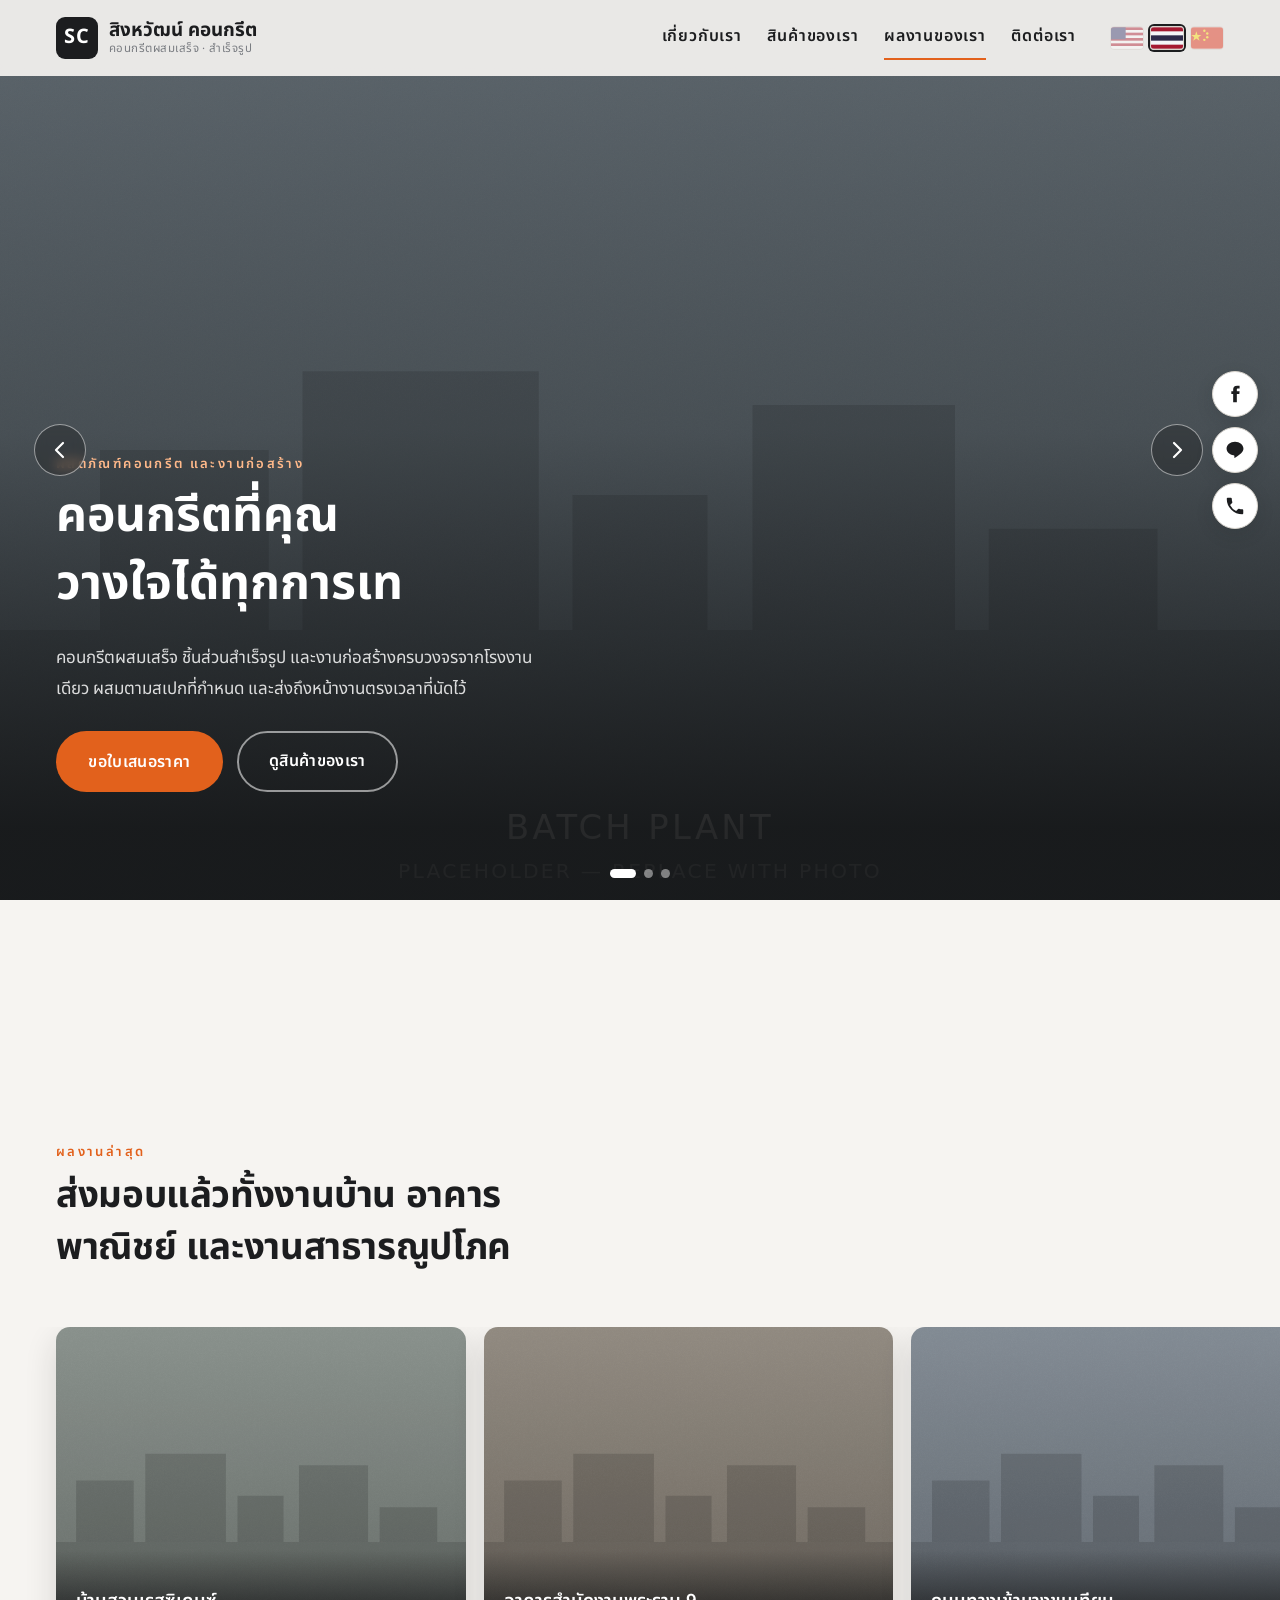
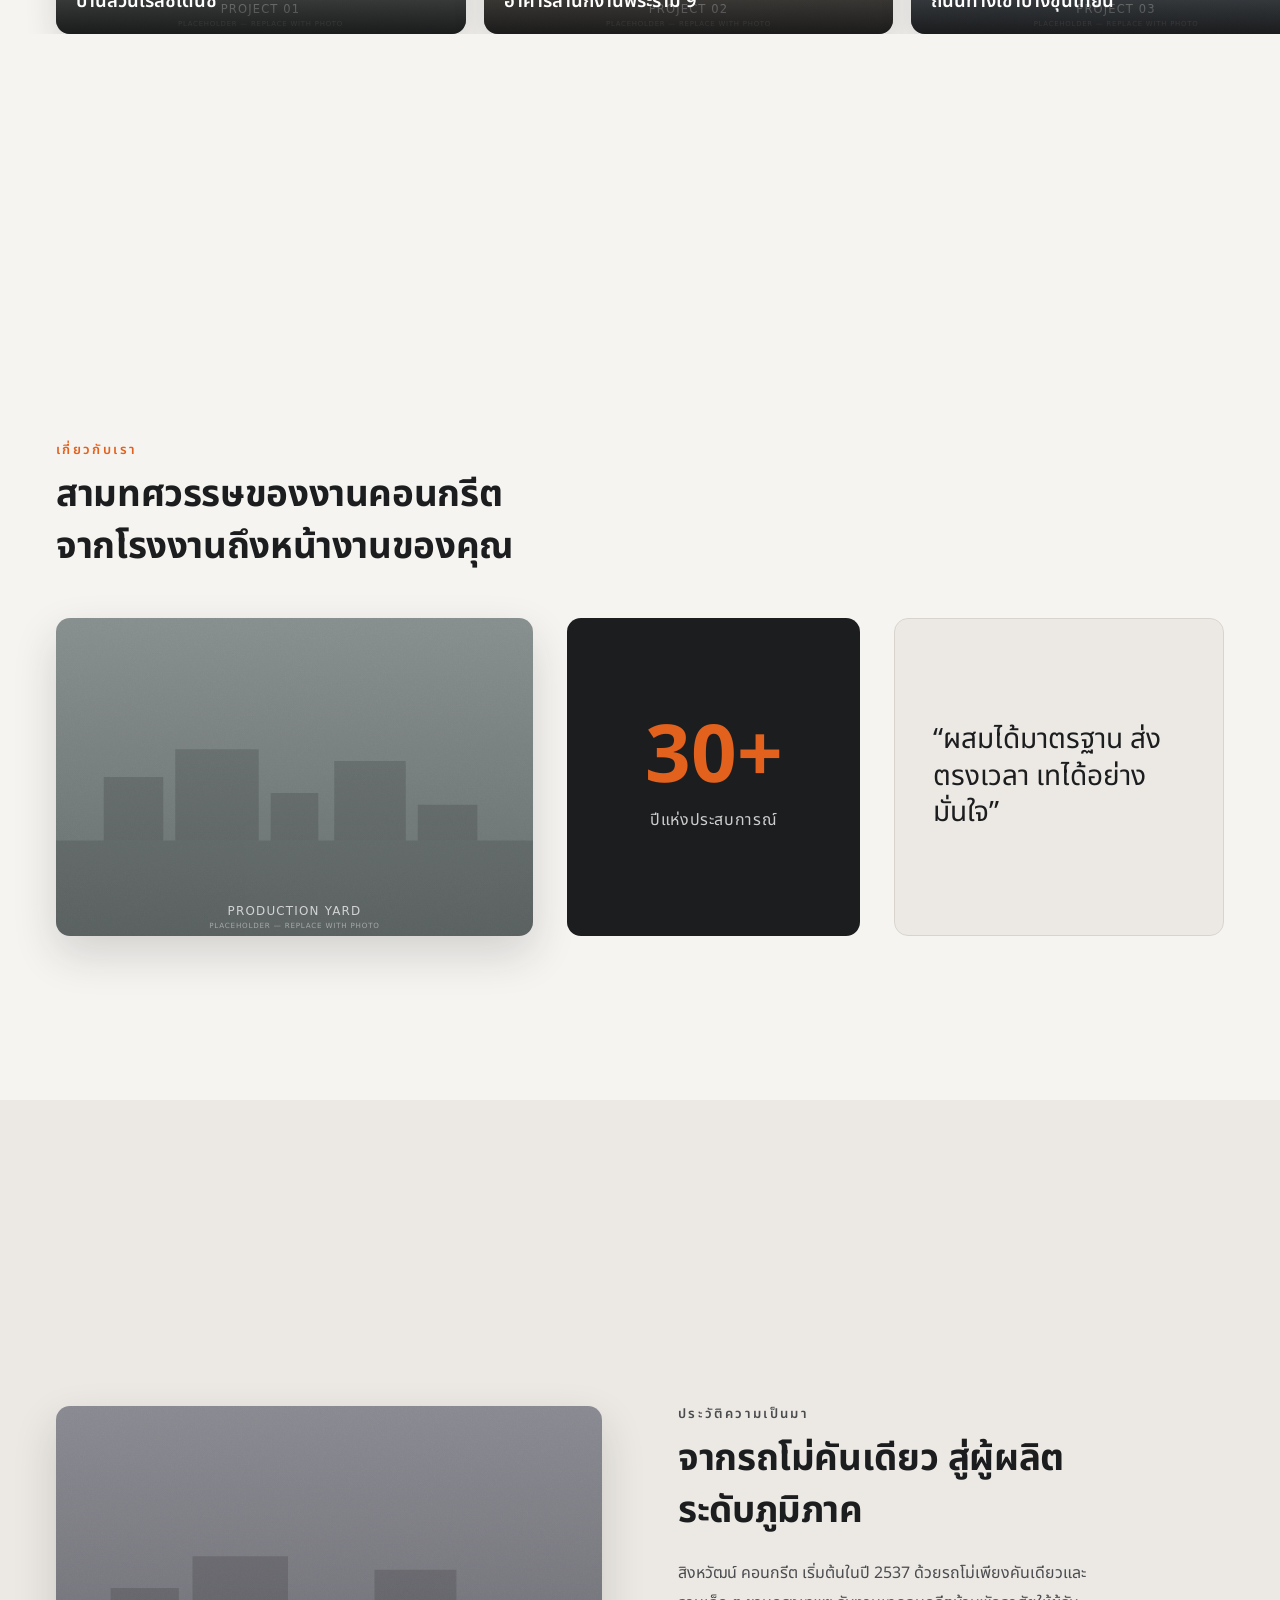
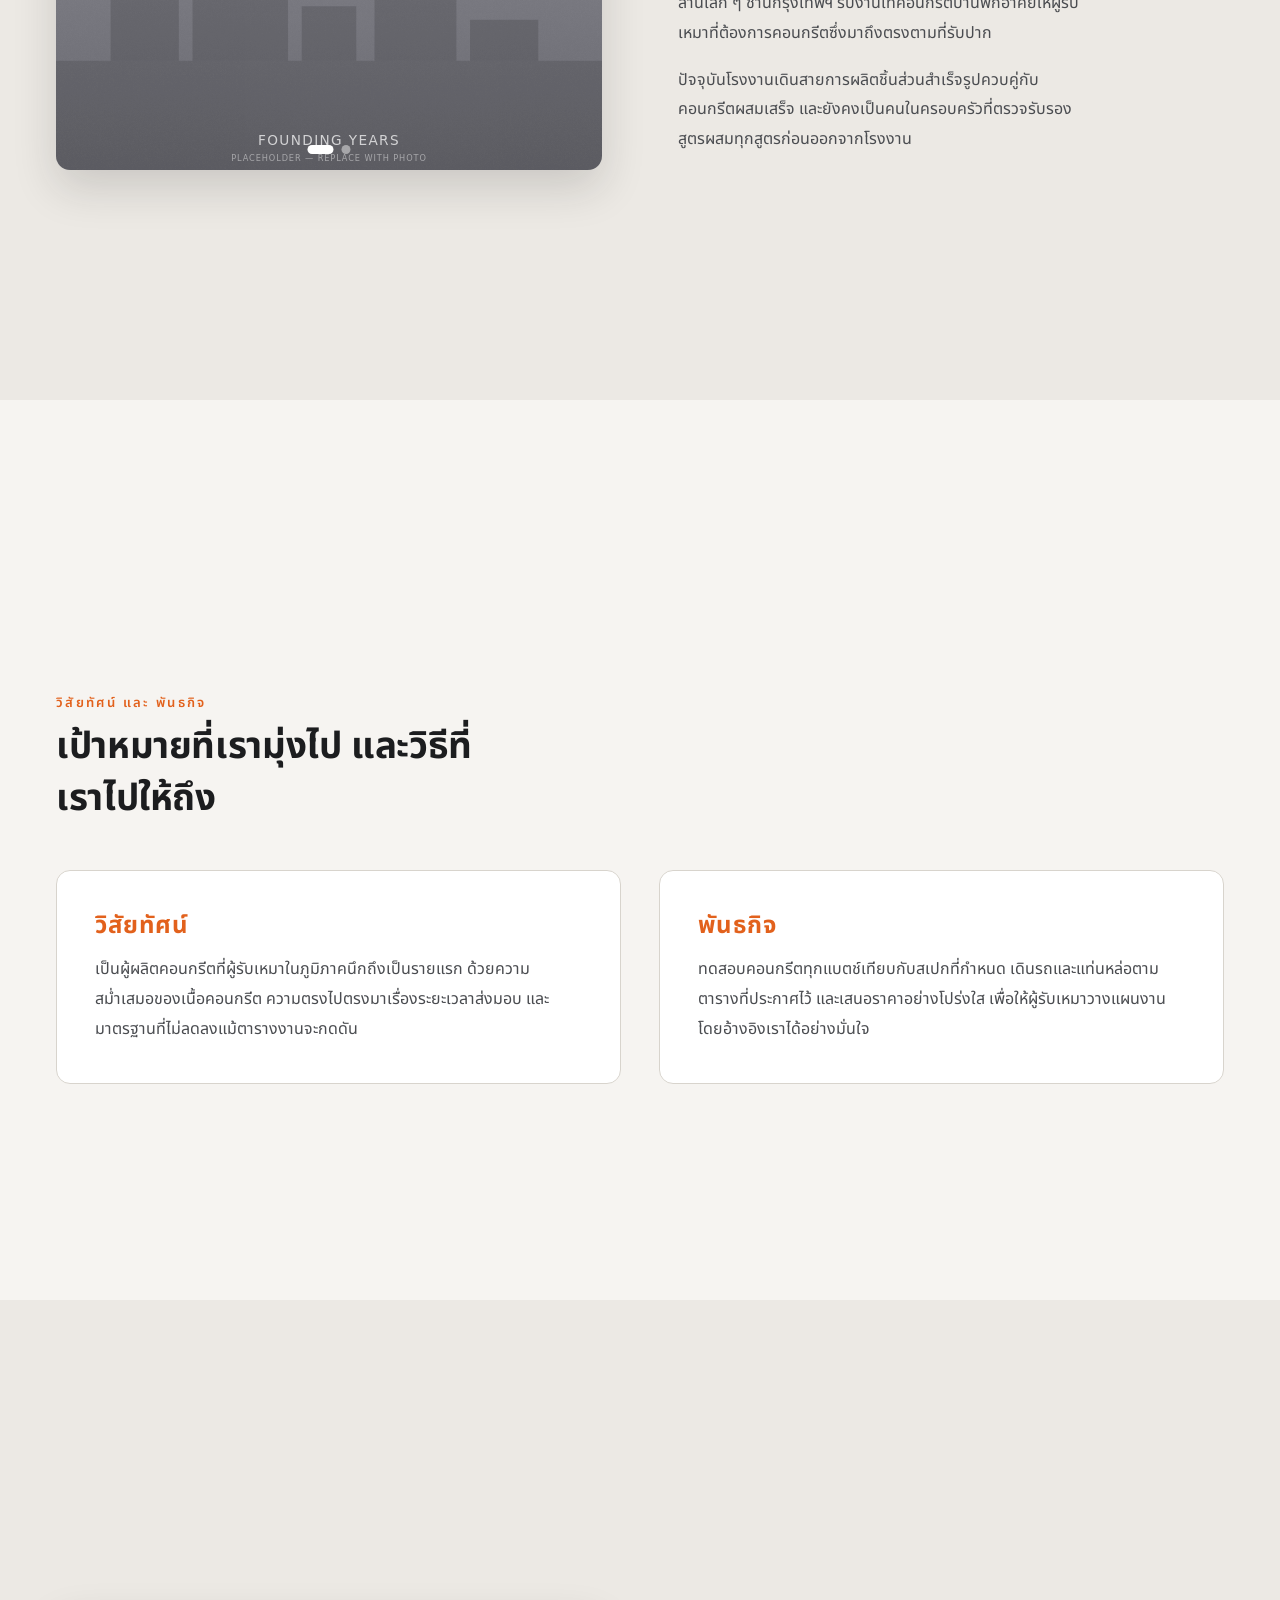
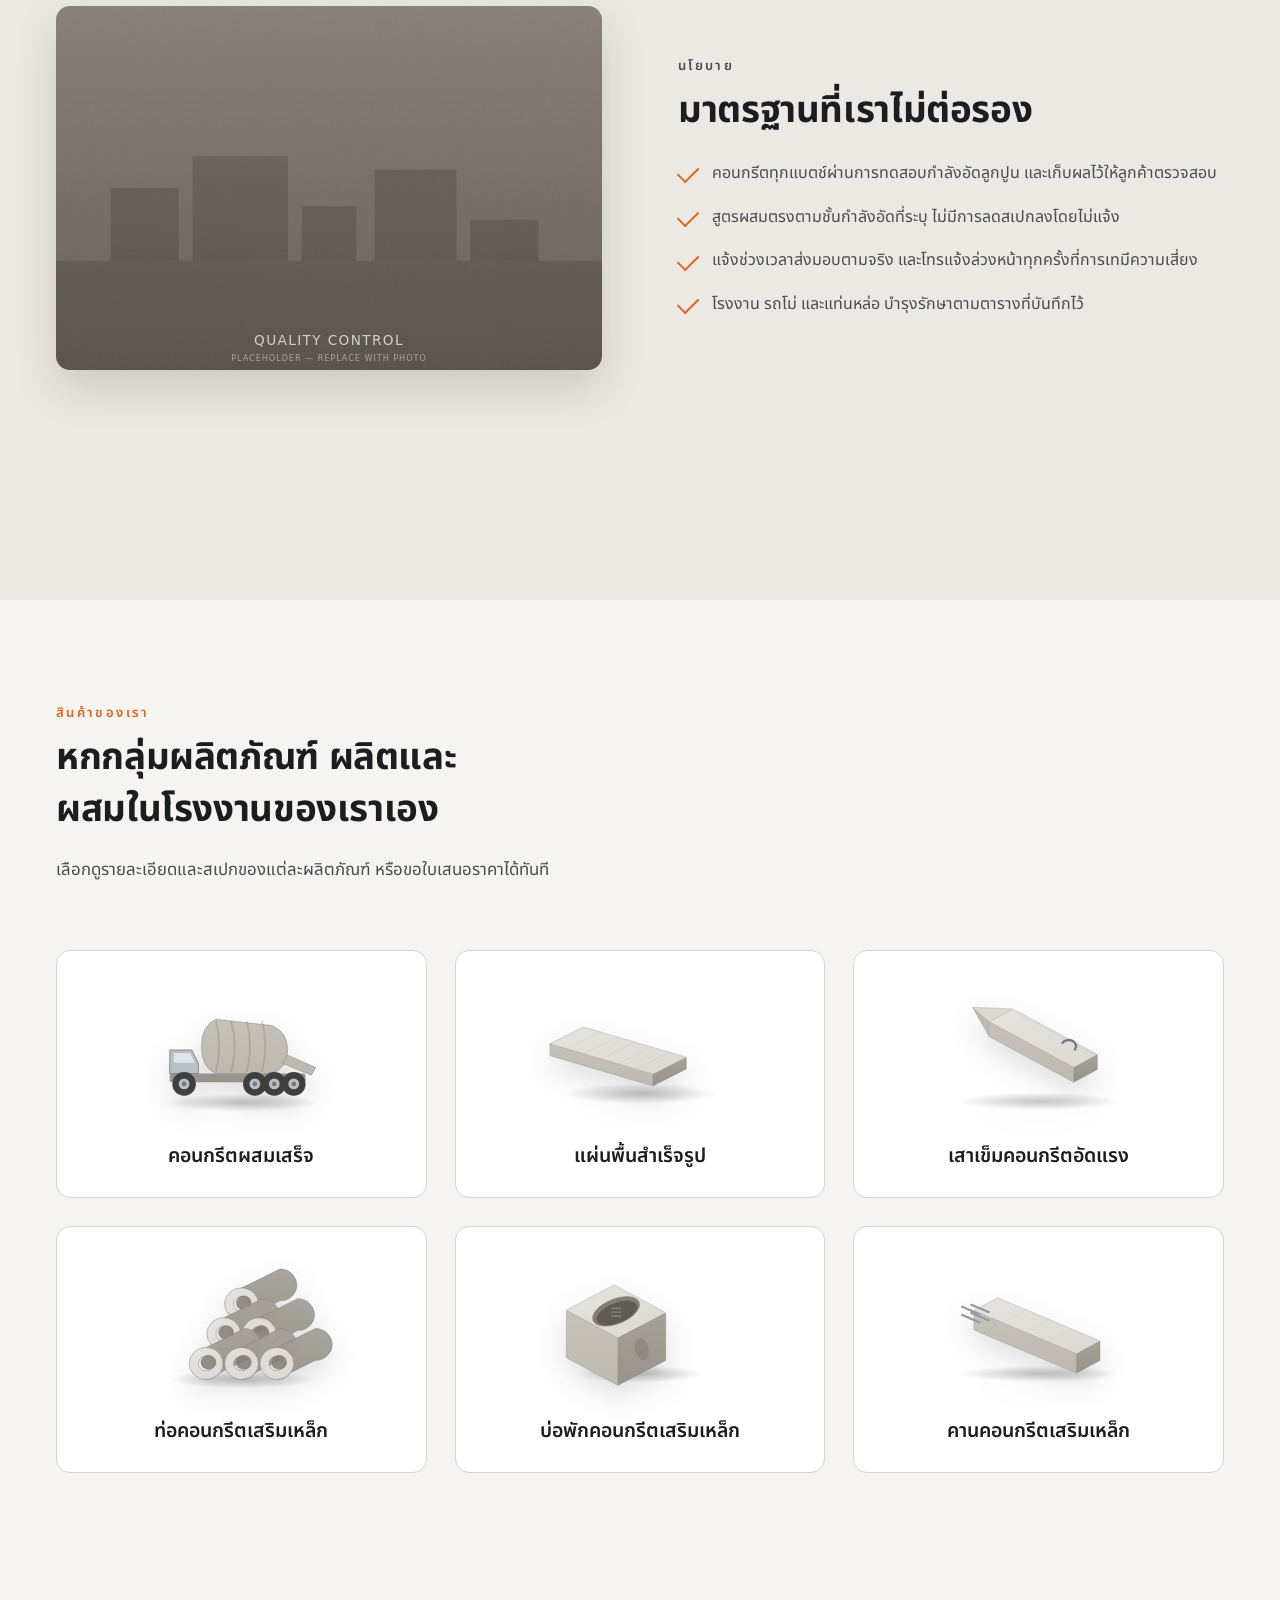
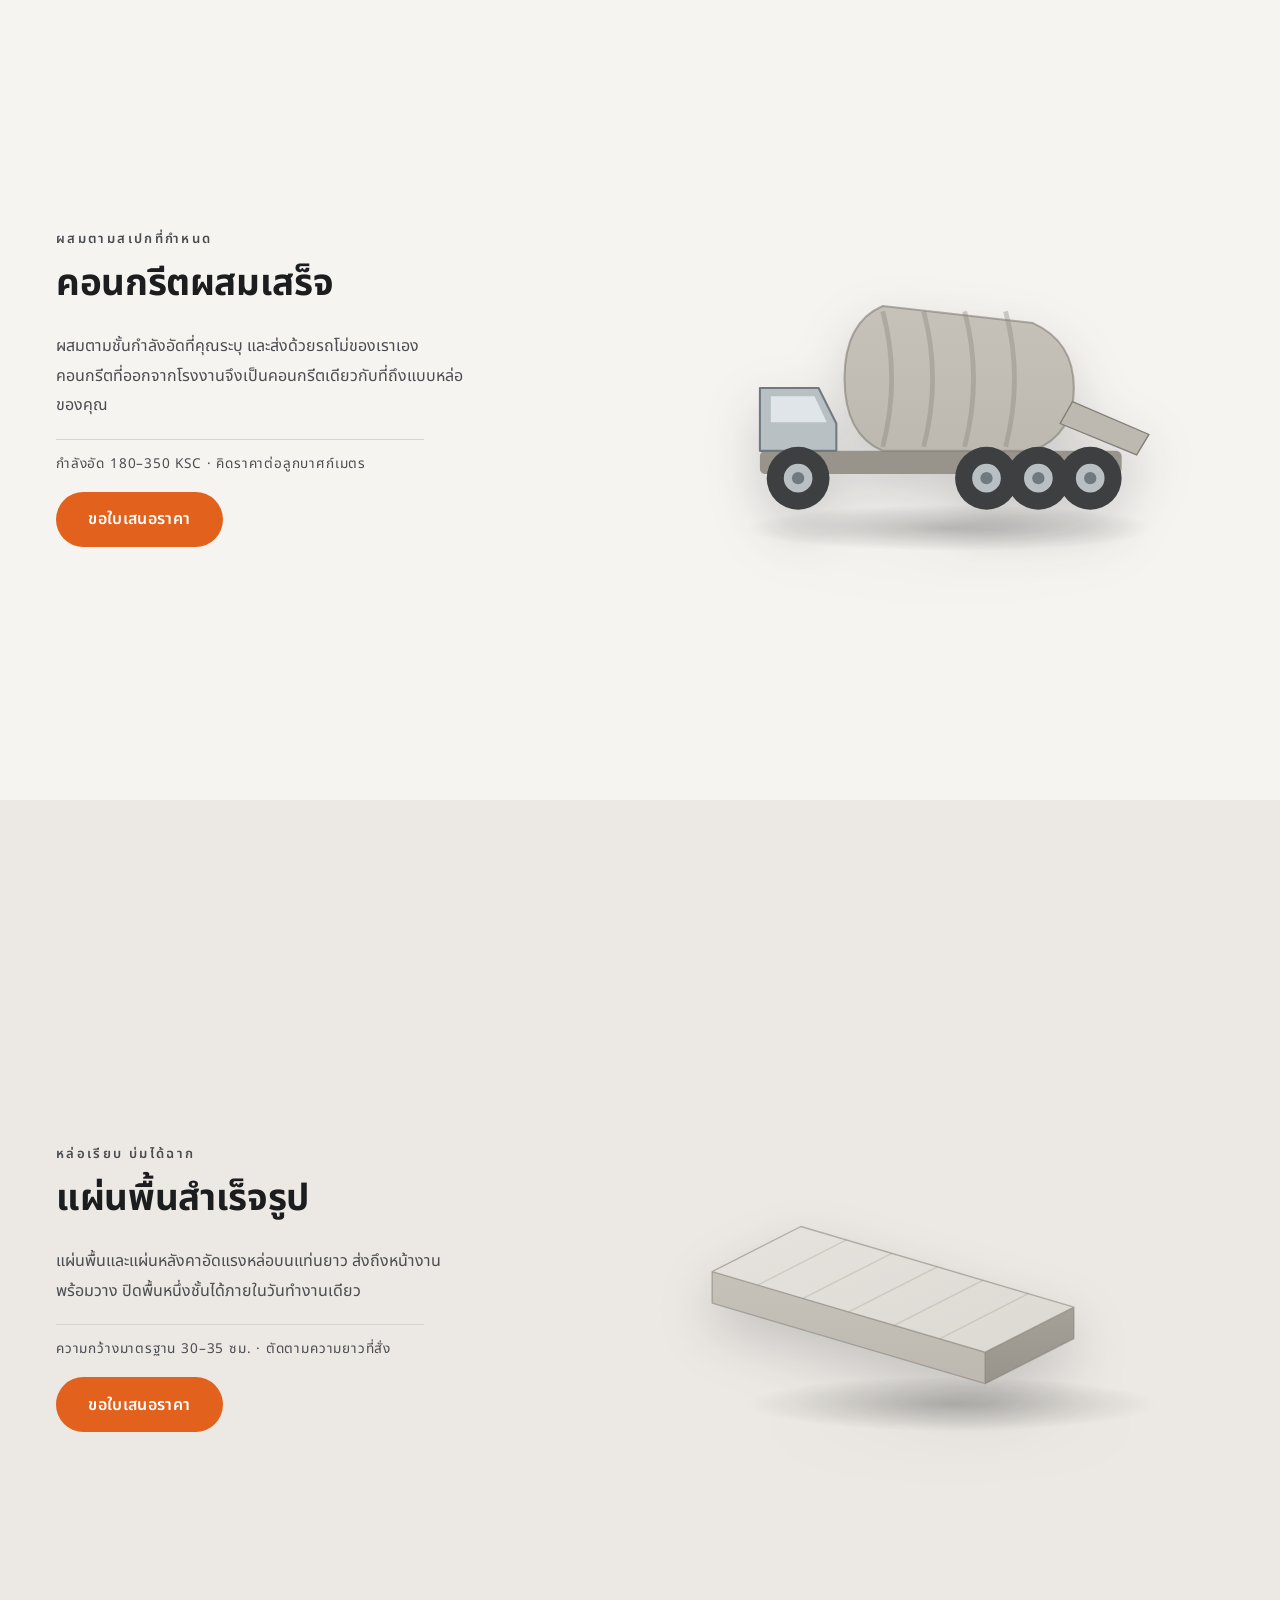
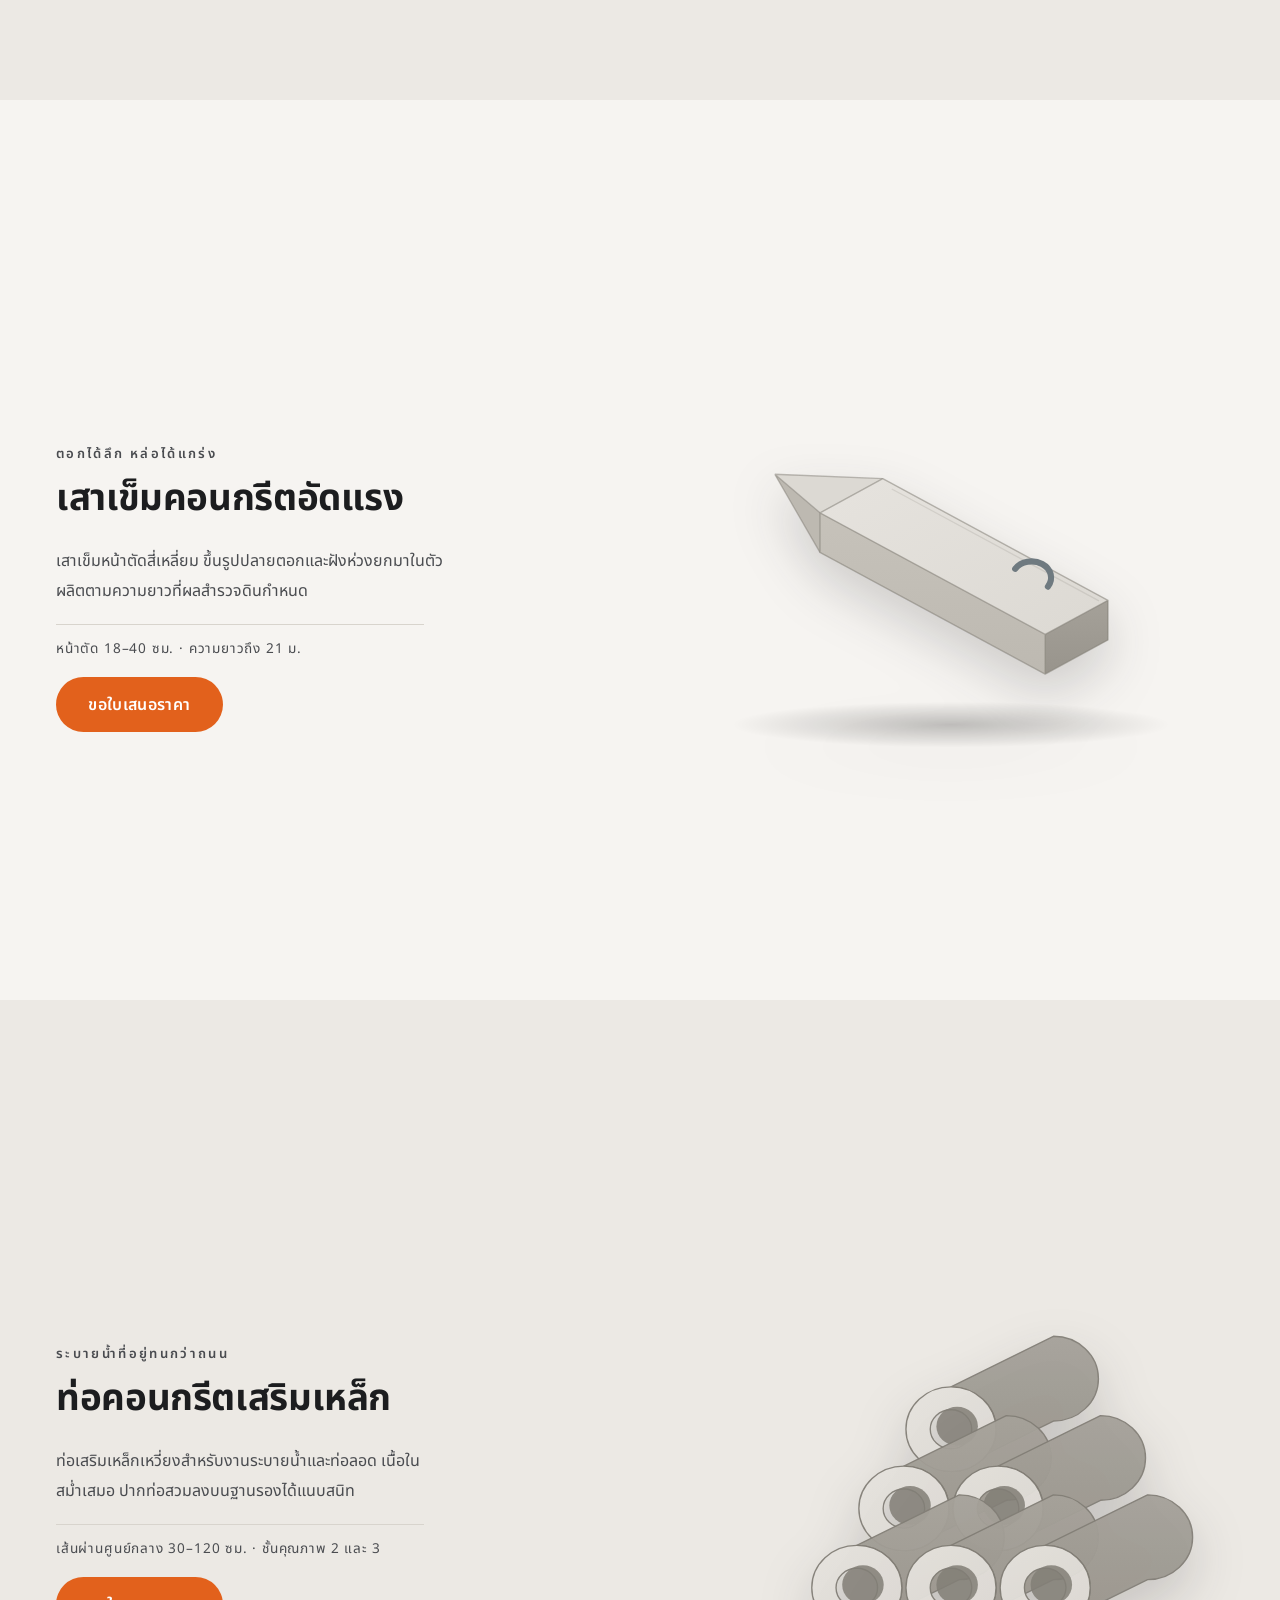
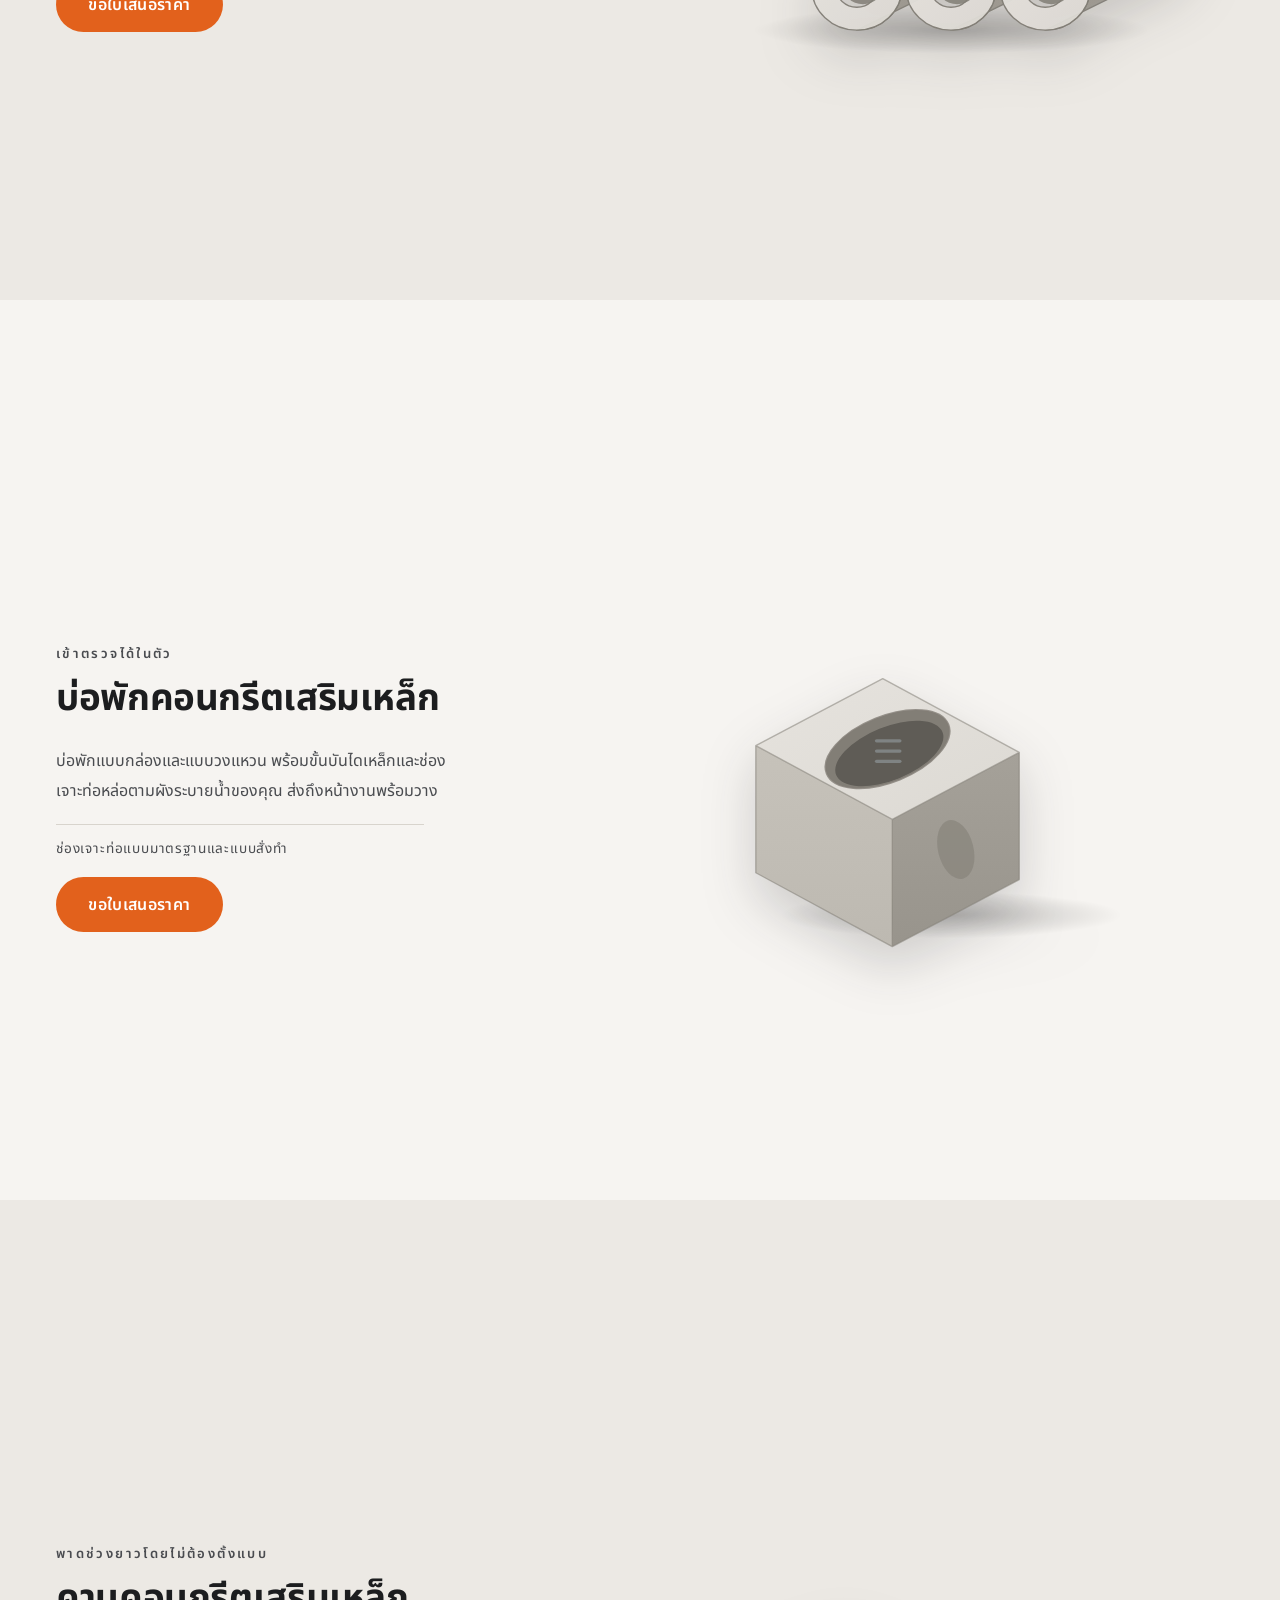
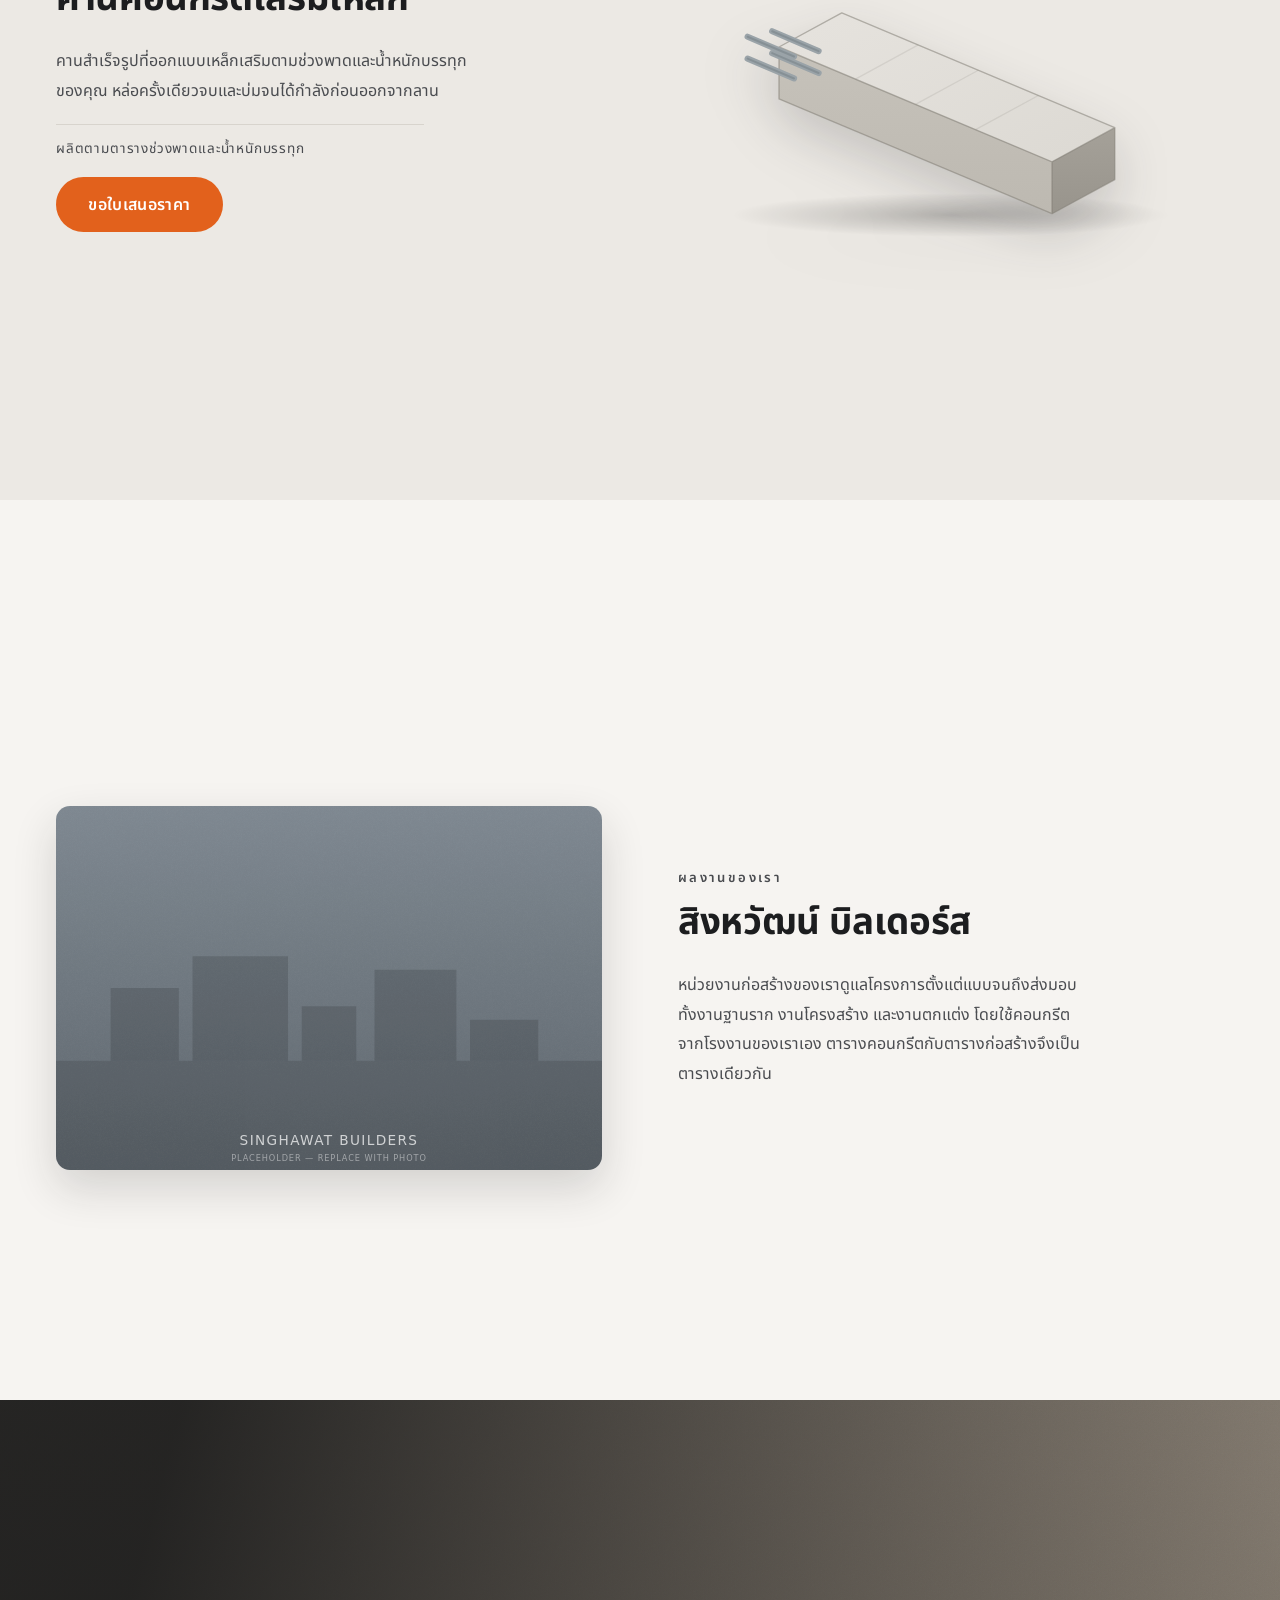
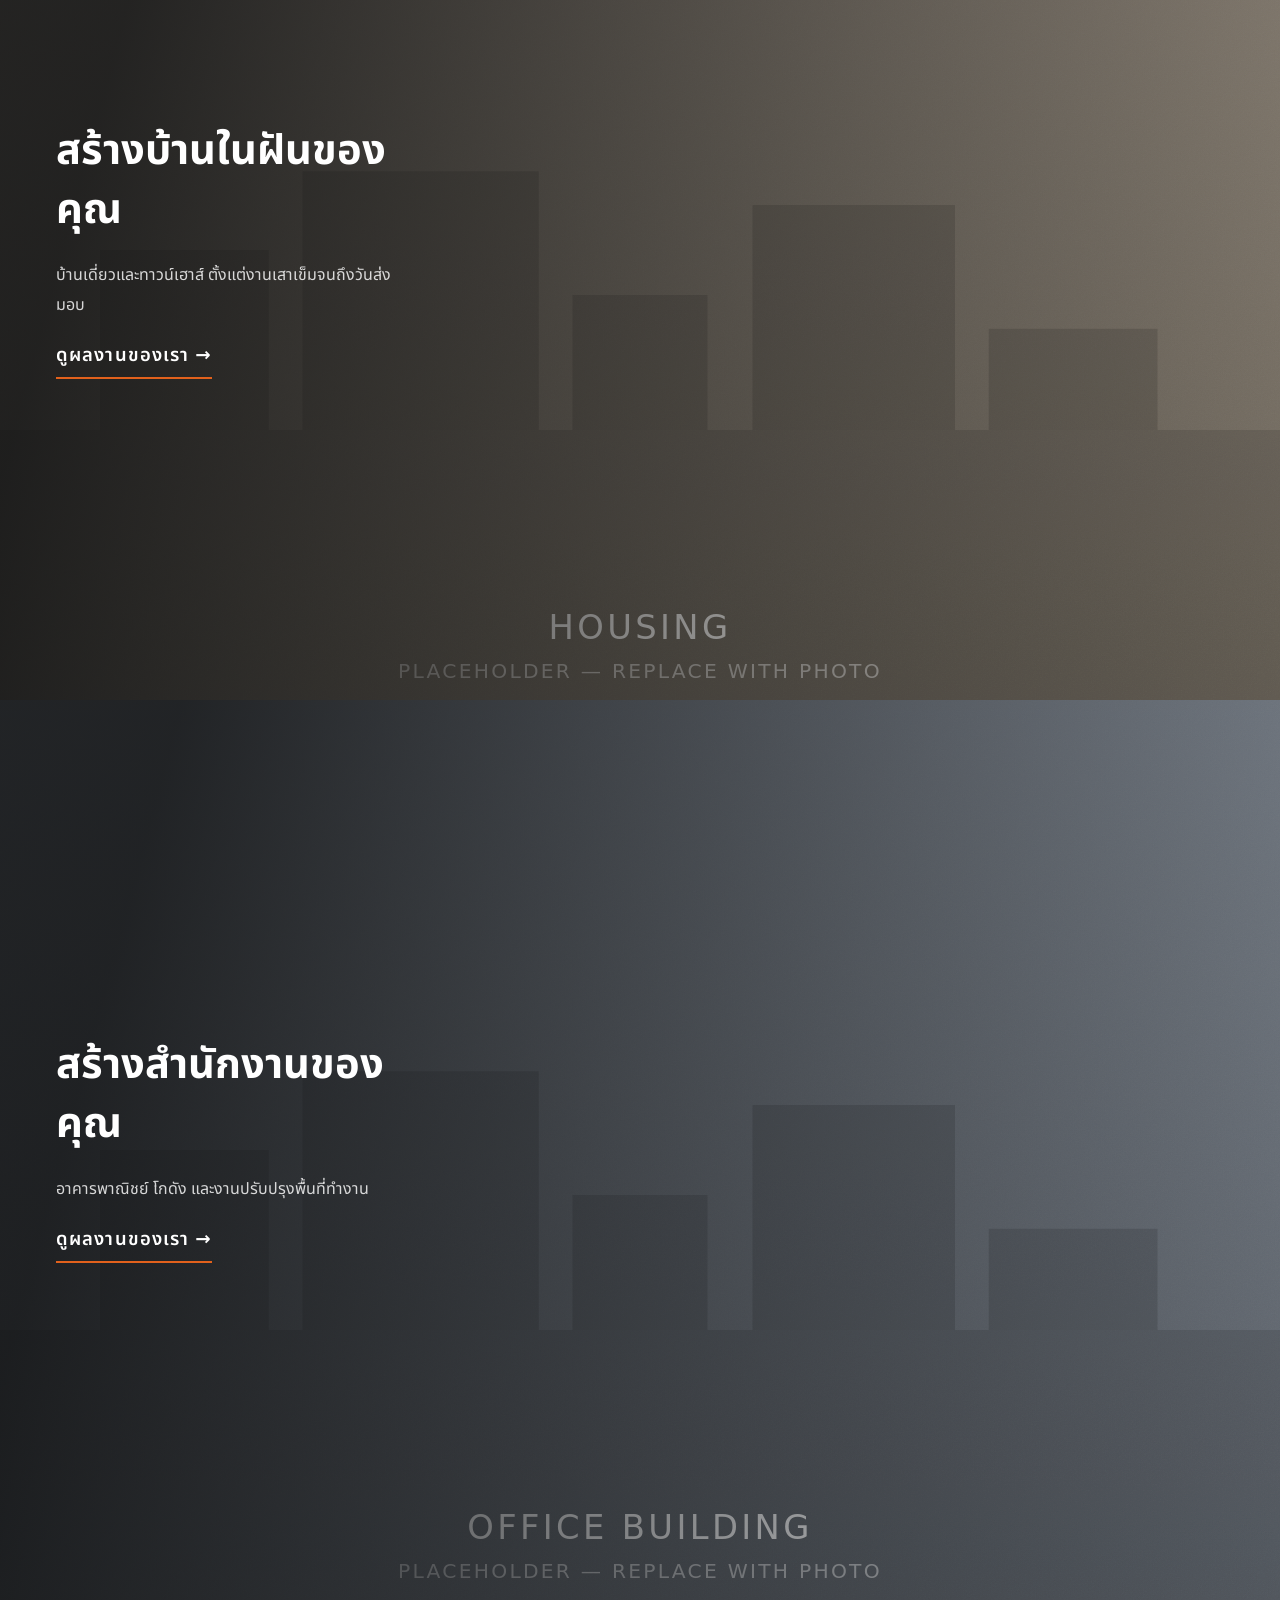
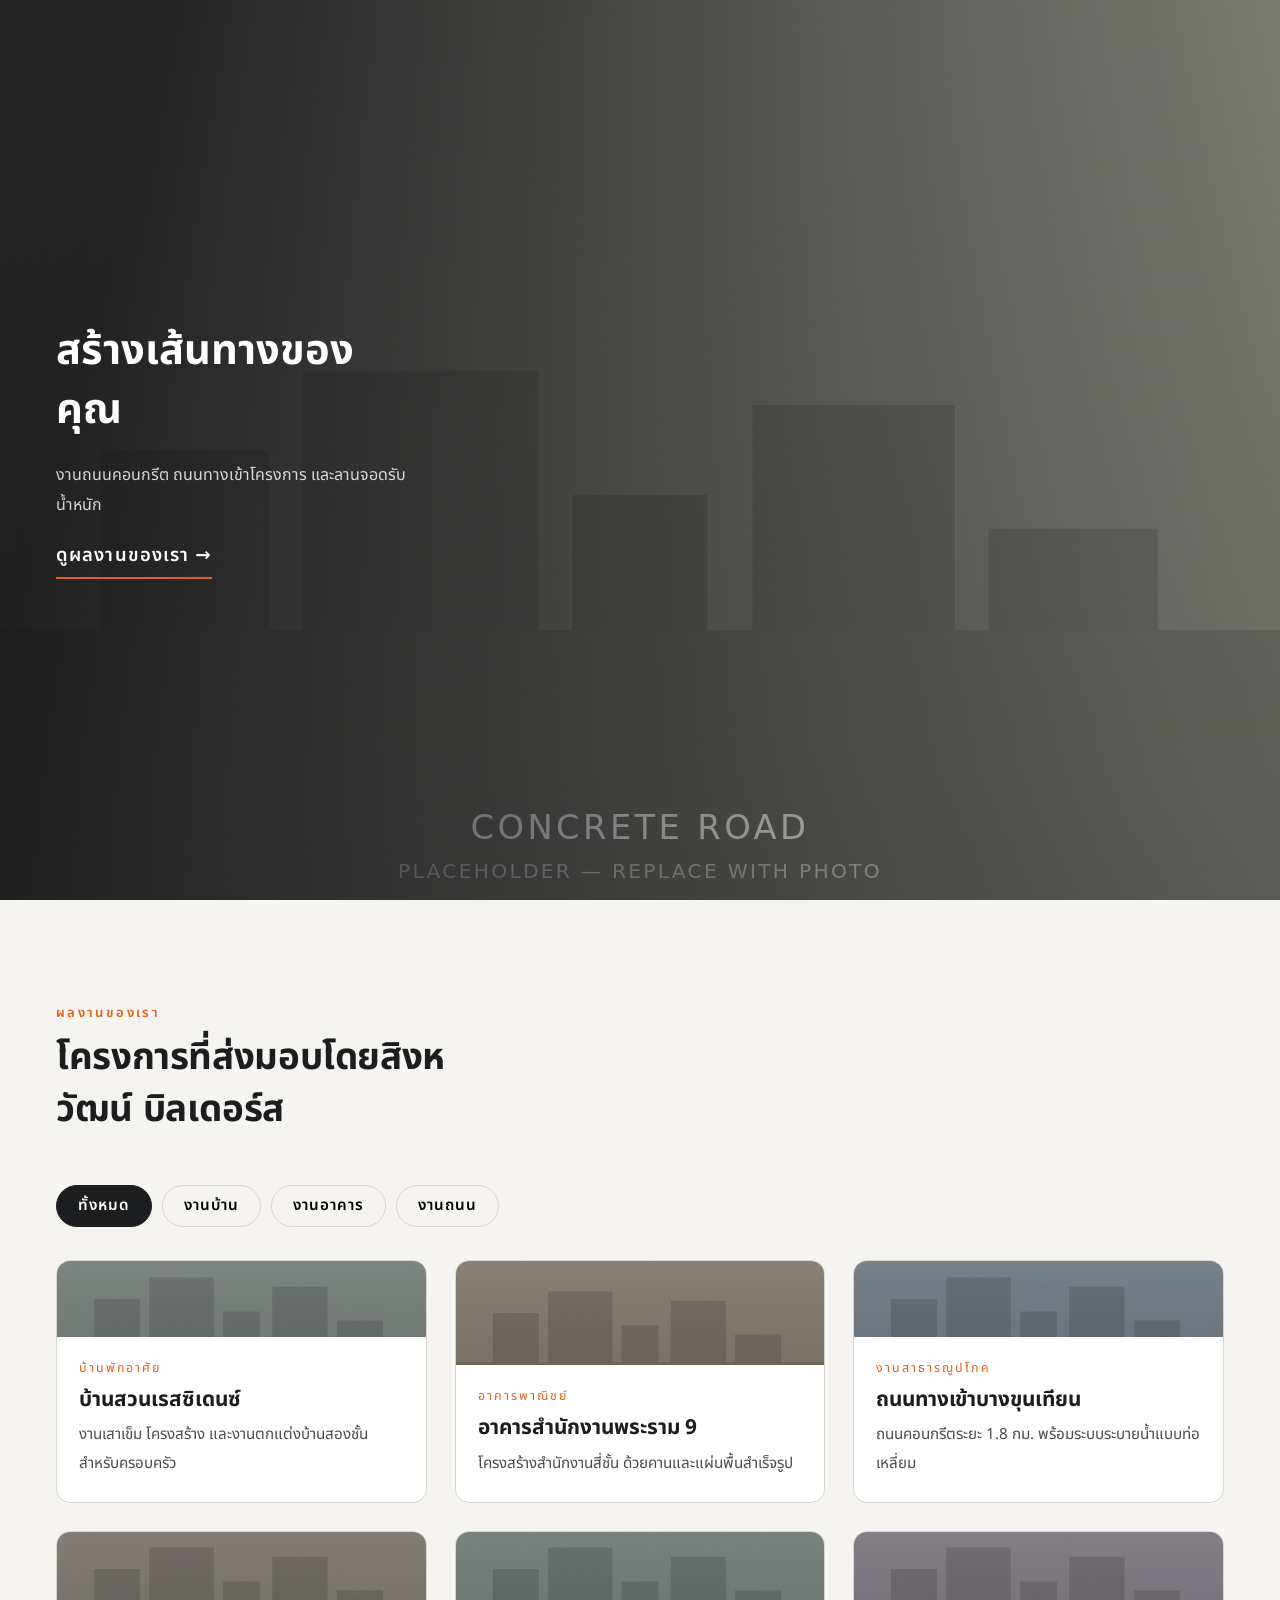
<file: index.html>
<!DOCTYPE html>
<html lang="en">
<head>
<meta charset="UTF-8">
<meta name="viewport" content="width=device-width, initial-scale=1.0">
<title data-cms="general.pageTitle">SC Singhawat Concrete — Ready-Mixed and Precast Concrete</title>
<meta name="description" data-cms-content="general.metaDescription" content="Ready-mixed concrete, precast slabs, piles, pipes, manholes and beams, plus full construction services.">
<link rel="canonical" href="https://tonyponyrin.github.io/demo-company-page/">

<link rel="icon" href="./assets/favicon.svg" type="image/svg+xml">
<link rel="icon" href="./assets/favicon-32.png" sizes="32x32" type="image/png">
<link rel="apple-touch-icon" href="./assets/apple-touch-icon.png">
<link rel="icon" href="./assets/icon-512.png" sizes="512x512" type="image/png">

<!-- Open Graph / Facebook & LINE link previews -->
<meta property="og:type" content="website">
<meta property="og:site_name" content="Singhawat Concrete">
<meta property="og:url" content="https://tonyponyrin.github.io/demo-company-page/">
<meta property="og:title" data-cms-content="general.pageTitle" content="SC Singhawat Concrete — Ready-Mixed and Precast Concrete">
<meta property="og:description" data-cms-content="general.metaDescription" content="Ready-mixed concrete, precast slabs, piles, pipes, manholes and beams, plus full construction services.">
<meta property="og:image" content="https://tonyponyrin.github.io/demo-company-page/assets/images/social-card.png">
<meta property="og:image:width" content="1200">
<meta property="og:image:height" content="630">
<meta property="og:locale" content="th_TH">
<meta property="og:locale:alternate" content="en_US">
<meta property="og:locale:alternate" content="zh_CN">

<!-- Twitter Card (also read by some other link-preview bots) -->
<meta name="twitter:card" content="summary_large_image">
<meta name="twitter:title" data-cms-content="general.pageTitle" content="SC Singhawat Concrete — Ready-Mixed and Precast Concrete">
<meta name="twitter:description" data-cms-content="general.metaDescription" content="Ready-mixed concrete, precast slabs, piles, pipes, manholes and beams, plus full construction services.">
<meta name="twitter:image" content="https://tonyponyrin.github.io/demo-company-page/assets/images/social-card.png">

<link rel="preconnect" href="https://fonts.googleapis.com">
<link rel="preconnect" href="https://fonts.gstatic.com" crossorigin>
<link href="https://fonts.googleapis.com/css2?family=Noto+Sans+Thai:wght@400;500;700;900&family=Barlow+Condensed:wght@500;600;700&family=Inter:wght@400;500;600;700&display=swap" rel="stylesheet">
<!-- Structured data for search engines and AI answer engines (GEO). Hand-kept
     in sync with content/site.json and content/products.json -- see
     CLAUDE.md's "Structured data" section and the verify-content.py check
     that catches drift on the facts it can compare (phone, address). -->
<script type="application/ld+json">
{
  "@context": "https://schema.org",
  "@graph": [
    {
      "@type": "Organization",
      "@id": "https://tonyponyrin.github.io/demo-company-page/#org",
      "name": "Singhawat Concrete Co., Ltd.",
      "url": "https://tonyponyrin.github.io/demo-company-page/",
      "logo": "https://tonyponyrin.github.io/demo-company-page/assets/icon-512.png",
      "image": "https://tonyponyrin.github.io/demo-company-page/assets/images/social-card.png",
      "description": "Ready-mixed concrete and precast concrete manufacturer in Bangkok, Thailand, supplying ready-mixed concrete, precast slabs, piles, pipes, manholes and beams.",
      "telephone": "+66866743858",
      "address": {
        "@type": "PostalAddress",
        "streetAddress": "99/9 Moo 4",
        "addressLocality": "Bang Khun Thian",
        "addressRegion": "Bangkok",
        "postalCode": "10150",
        "addressCountry": "TH"
      },
      "sameAs": [
        "https://line.me/R/ti/p/~@singhawatconcrete"
      ],
      "makesOffer": [
        {
          "@type": "Product",
          "name": "Ready-Mixed Concrete",
          "description": "Batched to the strength class you specify and delivered by our own fleet, so the mix that leaves the plant is the mix that reaches your formwork.",
          "manufacturer": {
            "@id": "https://tonyponyrin.github.io/demo-company-page/#org"
          }
        },
        {
          "@type": "Product",
          "name": "Precast Concrete Slab",
          "description": "Prestressed floor and roof planks cast on long-line beds, delivered ready to seat so a floor can be closed in a single working day.",
          "manufacturer": {
            "@id": "https://tonyponyrin.github.io/demo-company-page/#org"
          }
        },
        {
          "@type": "Product",
          "name": "Precast Concrete Pile",
          "description": "Square-section piles with a formed driving point and lifting eyes cast in, produced in the lengths your soil report calls for.",
          "manufacturer": {
            "@id": "https://tonyponyrin.github.io/demo-company-page/#org"
          }
        },
        {
          "@type": "Product",
          "name": "Reinforced Concrete Pipe",
          "description": "Spun reinforced pipe for stormwater and culvert work, with a consistent bore and a socket that seats cleanly on the bedding.",
          "manufacturer": {
            "@id": "https://tonyponyrin.github.io/demo-company-page/#org"
          }
        },
        {
          "@type": "Product",
          "name": "Reinforced Concrete Manhole",
          "description": "Box and ring manholes with step irons and pipe knockouts cast to your drainage layout, so the chamber arrives ready to set.",
          "manufacturer": {
            "@id": "https://tonyponyrin.github.io/demo-company-page/#org"
          }
        },
        {
          "@type": "Product",
          "name": "Reinforced Concrete Beam",
          "description": "Precast beams with the reinforcement cage detailed to your span and loading, cast in one pour and cured before they leave the yard.",
          "manufacturer": {
            "@id": "https://tonyponyrin.github.io/demo-company-page/#org"
          }
        }
      ]
    },
    {
      "@type": "GeneralContractor",
      "name": "Singhawat Builders",
      "url": "https://tonyponyrin.github.io/demo-company-page/#projects",
      "parentOrganization": {
        "@id": "https://tonyponyrin.github.io/demo-company-page/#org"
      },
      "description": "Construction arm of Singhawat Concrete, delivering housing, office, and concrete-road projects from foundation to handover."
    }
  ]
}
</script>
<link rel="stylesheet" href="styles.css">
</head>
<body id="top">

<a class="skip-link" href="#main">Skip to content</a>

<header class="site-header" id="site-header">
  <div class="shell header-inner">
    <a class="brand" href="#top" aria-label="SC Singhawat Concrete home">
      <span class="brand-mark">SC</span>
      <span class="brand-words">
        <span class="brand-name" data-cms="general.brandName">Singhawat Concrete</span>
        <span class="brand-tagline" data-cms="general.brandTagline">Ready-mixed &amp; precast</span>
      </span>
    </a>

    <button class="nav-toggle" id="nav-toggle" aria-expanded="false" aria-controls="site-nav">
      <span class="nav-toggle-bar"></span>
      <span class="sr-only">Menu</span>
    </button>

    <nav class="site-nav" id="site-nav" aria-label="Main">
      <a href="#about" data-cms="nav.about">About Us</a>
      <a href="#products" data-cms="nav.products">Our Products</a>
      <a href="#projects" data-cms="nav.projects">Our Project</a>
      <a href="#contact" data-cms="nav.contact">Contact Us</a>
    </nav>

    <div class="lang-switch" role="group" aria-label="Language">
      <button type="button" class="lang-btn" data-lang="en" aria-pressed="false" title="English">
        <svg viewBox="0 0 24 16" aria-hidden="true"><rect width="24" height="16" fill="#fff"/><g fill="#b22234"><rect width="24" height="2"/><rect y="4" width="24" height="2"/><rect y="8" width="24" height="2"/><rect y="12" width="24" height="2"/></g><rect width="11" height="9" fill="#3c3b6e"/></svg>
        <span class="sr-only">English</span>
      </button>
      <button type="button" class="lang-btn" data-lang="th" aria-pressed="true" title="ไทย">
        <svg viewBox="0 0 24 16" aria-hidden="true"><rect width="24" height="16" fill="#a51931"/><rect y="3" width="24" height="10" fill="#f4f5f8"/><rect y="6" width="24" height="4" fill="#2d2a4a"/></svg>
        <span class="sr-only">ไทย</span>
      </button>
      <button type="button" class="lang-btn" data-lang="zh" aria-pressed="false" title="中文">
        <svg viewBox="0 0 24 16" aria-hidden="true"><rect width="24" height="16" fill="#de2910"/><path fill="#ffde00" d="M4 3l.9 2.7H7.8l-2.3 1.7.9 2.7L4 8.4 1.6 10.1l.9-2.7L.2 5.7h2.9z"/><circle cx="10" cy="2.6" r=".9" fill="#ffde00"/><circle cx="12.2" cy="4.6" r=".9" fill="#ffde00"/><circle cx="12.2" cy="7.4" r=".9" fill="#ffde00"/><circle cx="10" cy="9.4" r=".9" fill="#ffde00"/></svg>
        <span class="sr-only">中文</span>
      </button>
    </div>
  </div>
</header>

<main id="main">
<!-- =================================================== frames 1 - hero -->
<section class="hero" aria-label="Featured">
  <div class="slideshow" data-slideshow data-autoplay="6000">
    <div class="slides">
      <figure class="slide is-active">
        <img data-cms-src="hero.slide1Image" data-cms-alt="hero.slide1Alt" src="./assets/images/placeholder/hero-plant.svg" alt="Batch plant at the Singhawat Concrete yard">
      </figure>
      <figure class="slide">
        <img data-cms-src="hero.slide2Image" data-cms-alt="hero.slide2Alt" src="./assets/images/placeholder/hero-truck.svg" alt="Mixer truck fleet loading ready-mixed concrete">
      </figure>
      <figure class="slide">
        <img data-cms-src="hero.slide3Image" data-cms-alt="hero.slide3Alt" src="./assets/images/placeholder/hero-pour.svg" alt="Concrete pour in progress on a construction site">
      </figure>
    </div>

    <button class="slide-nav slide-prev" type="button" data-slide-prev>
      <svg viewBox="0 0 24 24" aria-hidden="true"><path d="M15 5l-7 7 7 7" fill="none" stroke="currentColor" stroke-width="2.2" stroke-linecap="round" stroke-linejoin="round"/></svg>
      <span class="sr-only">Previous slide</span>
    </button>
    <button class="slide-nav slide-next" type="button" data-slide-next>
      <svg viewBox="0 0 24 24" aria-hidden="true"><path d="M9 5l7 7-7 7" fill="none" stroke="currentColor" stroke-width="2.2" stroke-linecap="round" stroke-linejoin="round"/></svg>
      <span class="sr-only">Next slide</span>
    </button>
    <div class="slide-dots" data-slide-dots aria-hidden="true"></div>
  </div>

  <div class="hero-overlay">
    <div class="shell">
      <p class="eyebrow light" data-cms="hero.eyebrow">Concrete products &amp; construction</p>
      <h1 data-cms="hero.headline">Concrete you can build a reputation on.</h1>
      <p class="hero-copy" data-cms="hero.copy">Ready-mixed concrete, precast components, and full construction delivery from one plant — mixed to specification and on site when we said it would be.</p>
      <div class="hero-actions">
        <button class="btn btn-quote" type="button" data-quote-open data-cms="hero.primaryCta">Get Quote</button>
        <a class="btn btn-ghost" href="#products" data-cms="hero.secondaryCta">See Our Products</a>
      </div>
    </div>
  </div>
</section>


<!-- ======================================== frame 3 - recent work reel -->
<section class="section reel-section" aria-label="Recent work">
  <div class="shell">
    <p class="eyebrow" data-cms="gallery.kicker" data-reveal="up">Recent work</p>
    <h2 class="section-title" data-cms="gallery.title" data-reveal="up">Delivered across housing, commercial, and public infrastructure.</h2>
  </div>
  <div class="reel" data-reel data-autoplay="4000">
    <div class="reel-track" data-reel-track data-works-reel>
      <!-- rebuilt from projects.json by cms.js; inline copy is the fallback -->
      <a class="reel-item" href="#works">
        <img src="./assets/images/placeholder/work-1.svg" alt="Completed housing project">
        <span class="reel-caption">Baan Suan Residence</span>
      </a>
      <a class="reel-item" href="#works">
        <img src="./assets/images/placeholder/work-2.svg" alt="Completed office project">
        <span class="reel-caption">Rama IX Office Block</span>
      </a>
      <a class="reel-item" href="#works">
        <img src="./assets/images/placeholder/work-3.svg" alt="Completed road project">
        <span class="reel-caption">Bang Khun Thian Access Road</span>
      </a>
    </div>
  </div>
</section>


<!-- =================================================== frame 6 - about -->
<section class="section about-section" id="about">
  <div class="shell">
    <p class="eyebrow" data-cms="about.kicker" data-reveal="down">About us</p>
    <h2 class="section-title" data-cms="about.title" data-reveal="down">Three decades of concrete, from one plant to your pour.</h2>

    <div class="about-triple">
      <!-- the three panels run their slideshows simultaneously (frame 6) -->
      <div class="about-panel" data-reveal="left">
        <div class="slideshow slideshow-inline" data-slideshow data-autoplay="5000">
          <div class="slides">
            <figure class="slide is-active">
              <img data-cms-src="about.slide1Image" data-cms-alt="about.slide1Alt" src="./assets/images/placeholder/about-yard.svg" alt="The Singhawat Concrete production yard">
            </figure>
            <figure class="slide">
              <img data-cms-src="about.slide2Image" data-cms-alt="about.slide2Alt" src="./assets/images/placeholder/about-team.svg" alt="Singhawat Concrete team on site">
            </figure>
          </div>
        </div>
      </div>

      <div class="about-panel about-stat" data-reveal="up">
        <span class="stat-value" data-cms="about.experienceValue">30+</span>
        <span class="stat-label" data-cms="about.experienceLabel">years of experience</span>
      </div>

      <div class="about-panel about-slogan" data-reveal="right">
        <blockquote data-cms="about.slogan">&ldquo;Mixed right, delivered on time, poured with confidence.&rdquo;</blockquote>
      </div>
    </div>
  </div>
</section>


<!-- ================================================= frame 7 - history -->
<section class="section band-alt" id="history" aria-labelledby="history-title">
  <div class="shell split">
    <div class="split-media" data-reveal="left">
      <div class="slideshow slideshow-inline" data-slideshow data-autoplay="5500">
        <div class="slides">
          <figure class="slide is-active">
            <img data-cms-src="history.slide1Image" data-cms-alt="history.slide1Alt" src="./assets/images/placeholder/history-1.svg" alt="The original plant in the early years">
          </figure>
          <figure class="slide">
            <img data-cms-src="history.slide2Image" data-cms-alt="history.slide2Alt" src="./assets/images/placeholder/history-2.svg" alt="The plant as it operates today">
          </figure>
        </div>
        <div class="slide-dots" data-slide-dots aria-hidden="true"></div>
      </div>
    </div>
    <div class="split-text" data-reveal="right">
      <p class="eyebrow" data-cms="history.kicker">Our history</p>
      <h2 class="section-title" id="history-title" data-cms="history.title">From one mixer to a regional supplier.</h2>
      <p data-cms="history.body1">Singhawat Concrete began in 1994 with a single mixer truck and a yard outside Bangkok, supplying small residential pours for builders who needed concrete that arrived when it was promised.</p>
      <p data-cms="history.body2">Today the plant runs a full precast line alongside ready-mixed production, and the same family still signs off on every mix design that leaves the gate.</p>
    </div>
  </div>
</section>


<!-- ====================================== frame 8 - vision and mission -->
<section class="section" id="vision" aria-labelledby="vision-title">
  <div class="shell">
    <p class="eyebrow" data-cms="vision.kicker" data-reveal="down">Vision &amp; mission</p>
    <h2 class="section-title" id="vision-title" data-cms="vision.title" data-reveal="down">What we are aiming at, and how we get there.</h2>
    <div class="duo">
      <article class="duo-card" data-reveal="left">
        <h3 data-cms="vision.visionTitle">Vision</h3>
        <p data-cms="vision.visionBody">To be the concrete supplier that contractors in the region name first, trusted for consistency of mix, honesty about lead times, and a standard that does not move when the schedule gets tight.</p>
      </article>
      <article class="duo-card" data-reveal="right">
        <h3 data-cms="vision.missionTitle">Mission</h3>
        <p data-cms="vision.missionBody">To test every batch against its specification, to keep our fleet and precast beds running to a published schedule, and to price openly so a builder can plan a project around us without hedging.</p>
      </article>
    </div>
  </div>
</section>


<!-- ================================================== frame 9 - policy -->
<section class="section band-alt" id="policy" aria-labelledby="policy-title">
  <div class="shell split">
    <div class="split-media" data-reveal="left">
      <img class="framed" data-cms-src="policy.image" data-cms-alt="policy.imageAlt" src="./assets/images/placeholder/policy-team.svg" alt="Quality control testing at the plant laboratory">
    </div>
    <div class="split-text" data-reveal="right">
      <p class="eyebrow" data-cms="policy.kicker">Our policy</p>
      <h2 class="section-title" id="policy-title" data-cms="policy.title">Standards we do not negotiate.</h2>
      <ul class="ticklist">
        <li data-cms="policy.point1">Every batch is cube-tested and the results are kept on file for the customer.</li>
        <li data-cms="policy.point2">Mix designs are matched to the specified strength class, never substituted downward.</li>
        <li data-cms="policy.point3">Delivery windows are quoted honestly, and we call ahead when a pour is at risk.</li>
        <li data-cms="policy.point4">Plant, fleet, and precast beds are maintained on a documented schedule.</li>
      </ul>
    </div>
  </div>
</section>


<!-- ============================================ frame 2 - product grid -->
<section class="section products-section" id="products">
  <div class="shell">
    <p class="eyebrow" data-cms="products.kicker" data-reveal="down">Our products</p>
    <h2 class="section-title" data-cms="products.title" data-reveal="down">Six product lines, cast and mixed on site.</h2>
    <p class="section-lead" data-cms="products.lead" data-reveal="down">Choose a product to see the specification, or request a quotation for any of them directly.</p>

    <div class="product-grid" data-product-grid>
      <!-- rebuilt from products.json by cms.js; inline copy is the fallback -->
      <a class="product-card" href="#product-readymix">
        <img src="./assets/images/diecut/ready-mixed-concrete.svg" alt="Ready-mixed concrete mixer truck">
        <h3>Ready-Mixed Concrete</h3>
      </a>
      <a class="product-card" href="#product-slab">
        <img src="./assets/images/diecut/precast-slab.svg" alt="Precast concrete slab">
        <h3>Precast Concrete Slab</h3>
      </a>
      <a class="product-card" href="#product-pile">
        <img src="./assets/images/diecut/precast-pile.svg" alt="Precast concrete pile">
        <h3>Precast Concrete Pile</h3>
      </a>
      <a class="product-card" href="#product-pipe">
        <img src="./assets/images/diecut/concrete-pipe.svg" alt="Reinforced concrete pipes">
        <h3>Reinforced Concrete Pipe</h3>
      </a>
      <a class="product-card" href="#product-manhole">
        <img src="./assets/images/diecut/manhole.svg" alt="Reinforced concrete manhole">
        <h3>Reinforced Concrete Manhole</h3>
      </a>
      <a class="product-card" href="#product-beam">
        <img src="./assets/images/diecut/concrete-beam.svg" alt="Reinforced concrete beam">
        <h3>Reinforced Concrete Beam</h3>
      </a>
    </div>
  </div>
</section>


<!-- ============================================ frame 11 - ready-mixed -->
<section class="product-detail" id="product-readymix" data-product-detail="readymix">
  <div class="shell split">
    <div class="split-text" data-reveal="left">
      <p class="eyebrow" data-detail-tagline>Poured to specification</p>
      <h2 class="section-title" data-detail-title>Ready-Mixed Concrete</h2>
      <p data-detail-body>Batched to the strength class you specify and delivered by our own fleet, so the mix that leaves the plant is the mix that reaches your formwork.</p>
      <p class="spec" data-detail-spec>Available 180-350 KSC &middot; sold by cubic metre</p>
      <button class="btn btn-quote" type="button" data-cms="general.quoteCta" data-quote-open data-quote-product="readymix">Get Quote</button>
    </div>
    <div class="split-media" data-reveal="right">
      <img class="diecut" data-detail-image src="./assets/images/diecut/ready-mixed-concrete.svg" alt="Ready-mixed concrete mixer truck">
    </div>
  </div>
</section>


<!-- =================================================== frame 12 - slab -->
<section class="product-detail band-alt" id="product-slab" data-product-detail="slab">
  <div class="shell split">
    <div class="split-text" data-reveal="left">
      <p class="eyebrow" data-detail-tagline>Cast flat, cured square</p>
      <h2 class="section-title" data-detail-title>Precast Concrete Slab</h2>
      <p data-detail-body>Prestressed floor and roof planks cast on long-line beds, delivered ready to seat so a floor can be closed in a single working day.</p>
      <p class="spec" data-detail-spec>Standard widths 30-35 cm &middot; cut to length</p>
      <button class="btn btn-quote" type="button" data-cms="general.quoteCta" data-quote-open data-quote-product="slab">Get Quote</button>
    </div>
    <div class="split-media" data-reveal="right">
      <img class="diecut" data-detail-image src="./assets/images/diecut/precast-slab.svg" alt="Precast concrete slab">
    </div>
  </div>
</section>


<!-- =================================================== frame 13 - pile -->
<section class="product-detail" id="product-pile" data-product-detail="pile">
  <div class="shell split">
    <div class="split-text" data-reveal="left">
      <p class="eyebrow" data-detail-tagline>Driven deep, cast strong</p>
      <h2 class="section-title" data-detail-title>Precast Concrete Pile</h2>
      <p data-detail-body>Square-section piles with a formed driving point and lifting eyes cast in, produced in the lengths your soil report calls for.</p>
      <p class="spec" data-detail-spec>Sections 18-40 cm &middot; lengths to 21 m</p>
      <button class="btn btn-quote" type="button" data-cms="general.quoteCta" data-quote-open data-quote-product="pile">Get Quote</button>
    </div>
    <div class="split-media" data-reveal="right">
      <img class="diecut" data-detail-image src="./assets/images/diecut/precast-pile.svg" alt="Precast concrete pile with driving point">
    </div>
  </div>
</section>


<!-- =================================================== frame 14 - pipe -->
<section class="product-detail band-alt" id="product-pipe" data-product-detail="pipe">
  <div class="shell split">
    <div class="split-text" data-reveal="left">
      <p class="eyebrow" data-detail-tagline>Drainage that outlasts the road</p>
      <h2 class="section-title" data-detail-title>Reinforced Concrete Pipe</h2>
      <p data-detail-body>Spun reinforced pipe for stormwater and culvert work, with a consistent bore and a socket that seats cleanly on the bedding.</p>
      <p class="spec" data-detail-spec>Diameters 30-120 cm &middot; class 2 and class 3</p>
      <button class="btn btn-quote" type="button" data-cms="general.quoteCta" data-quote-open data-quote-product="pipe">Get Quote</button>
    </div>
    <div class="split-media" data-reveal="right">
      <img class="diecut" data-detail-image src="./assets/images/diecut/concrete-pipe.svg" alt="Stacked reinforced concrete pipes">
    </div>
  </div>
</section>


<!-- ================================================ frame 15 - manhole -->
<section class="product-detail" id="product-manhole" data-product-detail="manhole">
  <div class="shell split">
    <div class="split-text" data-reveal="left">
      <p class="eyebrow" data-detail-tagline>Access built in</p>
      <h2 class="section-title" data-detail-title>Reinforced Concrete Manhole</h2>
      <p data-detail-body>Box and ring manholes with step irons and pipe knockouts cast to your drainage layout, so the chamber arrives ready to set.</p>
      <p class="spec" data-detail-spec>Standard and custom knockout arrangements</p>
      <button class="btn btn-quote" type="button" data-cms="general.quoteCta" data-quote-open data-quote-product="manhole">Get Quote</button>
    </div>
    <div class="split-media" data-reveal="right">
      <img class="diecut" data-detail-image src="./assets/images/diecut/manhole.svg" alt="Reinforced concrete manhole chamber">
    </div>
  </div>
</section>


<!-- =================================================== frame 16 - beam -->
<section class="product-detail band-alt" id="product-beam" data-product-detail="beam">
  <div class="shell split">
    <div class="split-text" data-reveal="left">
      <p class="eyebrow" data-detail-tagline>Spans without the shuttering</p>
      <h2 class="section-title" data-detail-title>Reinforced Concrete Beam</h2>
      <p data-detail-body>Precast beams with the reinforcement cage detailed to your span and loading, cast in one pour and cured before they leave the yard.</p>
      <p class="spec" data-detail-spec>Made to span and loading schedule</p>
      <button class="btn btn-quote" type="button" data-cms="general.quoteCta" data-quote-open data-quote-product="beam">Get Quote</button>
    </div>
    <div class="split-media" data-reveal="right">
      <img class="diecut" data-detail-image src="./assets/images/diecut/concrete-beam.svg" alt="Reinforced concrete beam with exposed rebar">
    </div>
  </div>
</section>


<!-- ===================================== frame 17 - Singhawat Builders -->
<section class="section builders-section" id="projects">
  <div class="shell split">
    <div class="split-media" data-reveal="left">
      <img class="framed" data-cms-src="builders.image" data-cms-alt="builders.imageAlt" src="./assets/images/placeholder/builders-team.svg" alt="The Singhawat Builders site team">
    </div>
    <div class="split-text" data-reveal="right">
      <p class="eyebrow" data-cms="builders.kicker">Our project</p>
      <h2 class="section-title" data-cms="builders.title">Singhawat Builders</h2>
      <p data-cms="builders.body">Our construction arm takes a project from drawing to handover, foundations, structure, and finishes, supplied directly from our own plant, so the concrete schedule and the build schedule are the same schedule.</p>
    </div>
  </div>
</section>


<!-- ================================= frame 18 - build your dream house -->
<section class="pitch" id="build-house">
  <img class="pitch-bg" data-cms-src="pitch.houseImage" data-cms-alt="pitch.houseImageAlt" src="./assets/images/placeholder/project-house.svg" alt="A completed detached house">
  <div class="shell pitch-inner" data-reveal="up">
    <h2 data-cms="pitch.houseTitle">Build Your Dream House</h2>
    <p data-cms="pitch.houseSubtitle">Detached homes and townhouses, from piling to handover.</p>
    <a class="pitch-link" href="#works" data-cms="pitch.houseCta">See Our Works</a>
  </div>
</section>


<!-- ====================================== frame 19 - build your office -->
<section class="pitch" id="build-office">
  <img class="pitch-bg" data-cms-src="pitch.officeImage" data-cms-alt="pitch.officeImageAlt" src="./assets/images/placeholder/project-office.svg" alt="A completed office building">
  <div class="shell pitch-inner" data-reveal="up">
    <h2 data-cms="pitch.officeTitle">Build Your Office</h2>
    <p data-cms="pitch.officeSubtitle">Commercial buildings, warehouses, and workplace fit-outs.</p>
    <a class="pitch-link" href="#works" data-cms="pitch.officeCta">See Our Works</a>
  </div>
</section>


<!-- ========================================= frame 20 - build your way -->
<section class="pitch" id="build-way">
  <img class="pitch-bg" data-cms-src="pitch.roadImage" data-cms-alt="pitch.roadImageAlt" src="./assets/images/placeholder/project-road.svg" alt="A newly laid concrete road">
  <div class="shell pitch-inner" data-reveal="up">
    <h2 data-cms="pitch.roadTitle">Build Your Way</h2>
    <p data-cms="pitch.roadSubtitle">Concrete road construction, access roads, and hardstanding.</p>
    <a class="pitch-link" href="#works" data-cms="pitch.roadCta">See Our Works</a>
  </div>
</section>


<!-- =========================== frame 21 - the one shared works gallery -->
<section class="section works-section" id="works">
  <div class="shell">
    <p class="eyebrow" data-cms="works.kicker" data-reveal="down">Our works</p>
    <h2 class="section-title" data-cms="works.title" data-reveal="down">Projects delivered by Singhawat Builders.</h2>

    <div class="filters" role="group" aria-label="Filter projects" data-reveal="up">
      <button type="button" class="filter is-active" data-filter="all" data-cms="works.filterAll">All</button>
      <button type="button" class="filter" data-filter="house" data-cms="works.filterHouse">Houses</button>
      <button type="button" class="filter" data-filter="office" data-cms="works.filterOffice">Offices</button>
      <button type="button" class="filter" data-filter="road" data-cms="works.filterRoad">Roads</button>
    </div>

    <div class="works-grid" data-works-grid>
      <!-- rebuilt from projects.json by cms.js; inline copy is the fallback -->
      <article class="work-card" data-category="house">
        <img src="./assets/images/placeholder/work-1.svg" alt="Completed housing project">
        <div class="work-body">
          <p class="work-label">Private residence</p>
          <h3>Baan Suan Residence</h3>
          <p class="work-desc">Piling, structure, and finishes for a two-storey family home.</p>
        </div>
      </article>
      <article class="work-card" data-category="office">
        <img src="./assets/images/placeholder/work-2.svg" alt="Completed office project">
        <div class="work-body">
          <p class="work-label">Commercial</p>
          <h3>Rama IX Office Block</h3>
          <p class="work-desc">Four-storey office frame in precast beam and slab.</p>
        </div>
      </article>
      <article class="work-card" data-category="road">
        <img src="./assets/images/placeholder/work-3.svg" alt="Completed road project">
        <div class="work-body">
          <p class="work-label">Infrastructure</p>
          <h3>Bang Khun Thian Access Road</h3>
          <p class="work-desc">1.8 km of concrete carriageway with box culvert drainage.</p>
        </div>
      </article>
    </div>
  </div>
</section>


<!-- ======================================= frame 22 - project carousel -->
<section class="section band-alt project-detail-section" id="project-detail">
  <div class="shell">
    <p class="eyebrow" data-cms="projectDetail.kicker" data-reveal="down">Project</p>
    <h2 class="section-title" data-project-name data-reveal="down">Select a project above</h2>

    <div class="project-carousel" data-project-carousel data-reveal="up">
      <div class="project-frames" data-project-frames>
        <!-- filled from projects.json by cms.js -->
      </div>
      <button class="slide-nav slide-prev" type="button" data-project-prev>
        <svg viewBox="0 0 24 24" aria-hidden="true"><path d="M15 5l-7 7 7 7" fill="none" stroke="currentColor" stroke-width="2.2" stroke-linecap="round" stroke-linejoin="round"/></svg>
        <span class="sr-only">Previous project</span>
      </button>
      <button class="slide-nav slide-next" type="button" data-project-next>
        <svg viewBox="0 0 24 24" aria-hidden="true"><path d="M9 5l7 7-7 7" fill="none" stroke="currentColor" stroke-width="2.2" stroke-linecap="round" stroke-linejoin="round"/></svg>
        <span class="sr-only">Next project</span>
      </button>
    </div>
  </div>
</section>


<!-- =============================================== frame 4 - quotation -->
<section class="section quote-section" id="quote">
  <div class="shell">
    <p class="eyebrow" data-cms="quoteSection.kicker" data-reveal="down">Get a price</p>
    <h2 class="section-title" data-cms="quoteSection.title" data-reveal="down">Tell us what you need and we will quote it.</h2>

    <div class="quote-sheet" data-reveal="up">
      <form class="quote-doc" data-quote-form novalidate>
        <header class="quote-head">
          <div class="quote-issuer">
            <span class="brand-mark">SC</span>
            <div>
              <p class="quote-company" data-cms="footer.companyName">Singhawat Concrete Co., Ltd.</p>
              <p class="quote-sub" data-cms="quote.subtitle">99/9 Moo 4, Bang Khun Thian, Bangkok · 086-6743858</p>
            </div>
          </div>
          <div class="quote-meta">
            <p class="quote-doclabel" data-cms="quote.docLabel">Quotation request</p>
            <p class="quote-ref"><span data-cms="quote.refLabel">Ref.</span> <span data-quote-ref>—</span></p>
          </div>
        </header>

        <h3 class="quote-title" data-cms="quote.title">Request a quotation</h3>

        <div class="quote-rows">
          <label class="quote-row">
            <span class="quote-key" data-cms="quote.nameLabel">Name</span>
            <input class="quote-val" type="text" name="name" autocomplete="name" required>
          </label>

          <label class="quote-row">
            <span class="quote-key" data-cms="quote.productLabel">Product</span>
            <select class="quote-val" name="product" data-quote-product-select required>
              <option value="" data-cms="quote.productPlaceholder">Choose a product…</option>
            </select>
          </label>

          <label class="quote-row">
            <span class="quote-key" data-cms="quote.quantityLabel">Quantity</span>
            <span class="quote-qty">
              <input class="quote-val" type="number" name="quantity" min="1" step="any" inputmode="decimal">
              <!-- unit is driven by the chosen product; see CLAUDE.md -->
              <span class="quote-unit" data-quote-unit>—</span>
            </span>
          </label>

          <label class="quote-row">
            <span class="quote-key" data-cms="quote.siteLabel">Construction site</span>
            <input class="quote-val" type="text" name="site">
          </label>

          <label class="quote-row">
            <span class="quote-key" data-cms="quote.contactLabel">Contact</span>
            <input class="quote-val" type="text" name="contact" autocomplete="tel" required>
          </label>
        </div>

        <footer class="quote-foot">
          <p class="quote-note" data-cms="quote.note">We reply with a written quotation, usually the same working day.</p>
          <button class="btn btn-quote" type="submit" data-cms="quote.submit">Send request</button>
        </footer>
      </form>

      <div class="quote-success" data-quote-success hidden>
        <div class="quote-tick" aria-hidden="true">
          <svg viewBox="0 0 24 24"><path d="M5 13l4 4L19 7" fill="none" stroke="currentColor" stroke-width="2.4" stroke-linecap="round" stroke-linejoin="round"/></svg>
        </div>
        <h3 data-cms="quote.successTitle">Request sent</h3>
        <p data-cms="quote.successBody">Thank you. We have your details and will come back with a quotation shortly.</p>
      </div>
    </div>
  </div>
</section>


<!-- ========================================== frame 5 and 23 - contact -->
<section class="section contact-section" id="contact">
  <div class="shell">
    <p class="eyebrow" data-cms="contact.kicker" data-reveal="down">Contact us</p>
    <h2 class="section-title" data-cms="contact.title" data-reveal="down">Call the plant, or send the details and we will quote.</h2>

    <div class="contact-grid">
      <div class="contact-channels" data-reveal="left">
        <a class="channel" data-contact-phone1 href="tel:0866743858">
          <span class="channel-icon" aria-hidden="true">
            <svg viewBox="0 0 24 24"><path d="M6.6 10.8a15.1 15.1 0 006.6 6.6l2.2-2.2a1 1 0 011-.24 11.4 11.4 0 003.6.57 1 1 0 011 1V20a1 1 0 01-1 1A17 17 0 013 4a1 1 0 011-1h3.5a1 1 0 011 1 11.4 11.4 0 00.57 3.6 1 1 0 01-.25 1z" fill="currentColor"/></svg>
          </span>
          <span class="channel-text">
            <span class="channel-label" data-cms="contact.phoneLabel">Call us</span>
            <span class="channel-value" data-cms="contact.phone1">086-6743858</span>
          </span>
        </a>
        <a class="channel" data-contact-phone2 href="tel:0816743858">
          <span class="channel-icon" aria-hidden="true">
            <svg viewBox="0 0 24 24"><path d="M6.6 10.8a15.1 15.1 0 006.6 6.6l2.2-2.2a1 1 0 011-.24 11.4 11.4 0 003.6.57 1 1 0 011 1V20a1 1 0 01-1 1A17 17 0 013 4a1 1 0 011-1h3.5a1 1 0 011 1 11.4 11.4 0 00.57 3.6 1 1 0 01-.25 1z" fill="currentColor"/></svg>
          </span>
          <span class="channel-text">
            <span class="channel-label" data-cms="contact.phoneLabel2">Second line</span>
            <span class="channel-value" data-cms="contact.phone2">081-6743858</span>
          </span>
        </a>
        <a class="channel" data-contact-line href="https://line.me/R/ti/p/~@singhawatconcrete" target="_blank" rel="noopener">
          <span class="channel-icon" aria-hidden="true">
            <svg viewBox="0 0 24 24"><path d="M12 3C6.9 3 2.8 6.3 2.8 10.4c0 3.7 3.3 6.8 7.7 7.4.3.06.7.2.8.46.1.24.06.6.03.84l-.13.78c-.04.23-.18.9.8.5s5.3-3.1 7.2-5.3c1.3-1.4 2-2.9 2-4.6C21.2 6.3 17.1 3 12 3z" fill="currentColor"/></svg>
          </span>
          <span class="channel-text">
            <span class="channel-label" data-cms="contact.lineLabel">Chat on LINE</span>
            <span class="channel-value" data-cms="contact.lineId">@SinghawatConcrete</span>
          </span>
        </a>
        <a class="channel" data-contact-fb href="https://facebook.com/" target="_blank" rel="noopener">
          <span class="channel-icon" aria-hidden="true">
            <svg viewBox="0 0 24 24"><path d="M14 9V7.2c0-.8.2-1.2 1.4-1.2H17V3h-2.6C11.2 3 10 4.6 10 7.1V9H8v3h2v9h4v-9h2.7l.3-3z" fill="currentColor"/></svg>
          </span>
          <span class="channel-text">
            <span class="channel-label" data-cms="contact.fbLabel">Message on Facebook</span>
            <span class="channel-value" data-cms="contact.fbName">Singhawat Concrete</span>
          </span>
        </a>
        <button class="btn btn-quote btn-block" type="button" data-quote-open data-cms="contact.quoteCta">Get Quote</button>
      </div>

      <div class="contact-office" data-reveal="right">
        <h3 data-cms="contact.officeTitle">Our Office</h3>
        <p class="office-address" data-cms="contact.address">99/9 Moo 4, Bang Khun Thian, Bangkok 10150</p>
        <p class="office-directions" data-cms="contact.directions">On the main road heading south, turn in at the 7-Eleven and follow the lane 200 m — the yard gate is on your right.</p>
        <div class="map-frame">
          <iframe data-contact-map title="Office location map" src="https://maps.google.com/maps?q=Bang%20Khun%20Thian%20Bangkok&z=15&output=embed" loading="lazy" referrerpolicy="no-referrer-when-downgrade"></iframe>
        </div>
      </div>
    </div>
  </div>
</section>

</main>

<footer class="site-footer">
  <div class="shell footer-inner">
    <div class="footer-brand">
      <span class="brand-mark">SC</span>
      <div>
        <p class="footer-company" data-cms="footer.companyName">Singhawat Concrete Co., Ltd.</p>
        <p class="footer-slogan" data-cms="footer.slogan">“Mixed right, delivered on time.”</p>
      </div>
    </div>
    <div class="footer-contact">
      <p class="footer-heading" data-cms="footer.contactHeading">Contact</p>
      <a data-footer-phone href="tel:0866743858"><span data-cms="contact.phone1">086-6743858</span></a>
      <a data-footer-fb href="https://facebook.com/" target="_blank" rel="noopener"><span data-cms="contact.fbName">Singhawat Concrete</span></a>
      <a data-footer-line href="https://line.me/R/ti/p/~@singhawatconcrete" target="_blank" rel="noopener"><span data-cms="contact.lineId">@SinghawatConcrete</span></a>
    </div>
    <div class="footer-end">
      <p data-cms="footer.copy">© 2026 Singhawat Concrete Co., Ltd.</p>
      <a href="#top" data-cms="footer.backTop">Back to top</a>
    </div>
  </div>
</footer>

<button class="sticky-quote" type="button" data-quote-open>
  <span data-cms="general.quoteCta">Get Quote</span>
</button>

<div class="social-rail" aria-label="Contact shortcuts">
  <a data-rail-fb href="https://facebook.com/" target="_blank" rel="noopener" title="Facebook">
    <svg viewBox="0 0 24 24" aria-hidden="true"><path d="M14 9V7.2c0-.8.2-1.2 1.4-1.2H17V3h-2.6C11.2 3 10 4.6 10 7.1V9H8v3h2v9h4v-9h2.7l.3-3z" fill="currentColor"/></svg>
    <span class="sr-only">Facebook</span>
  </a>
  <a data-rail-line href="https://line.me/R/ti/p/~@singhawatconcrete" target="_blank" rel="noopener" title="LINE">
    <svg viewBox="0 0 24 24" aria-hidden="true"><path d="M12 3C6.9 3 2.8 6.3 2.8 10.4c0 3.7 3.3 6.8 7.7 7.4.3.06.7.2.8.46.1.24.06.6.03.84l-.13.78c-.04.23-.18.9.8.5s5.3-3.1 7.2-5.3c1.3-1.4 2-2.9 2-4.6C21.2 6.3 17.1 3 12 3z" fill="currentColor"/></svg>
    <span class="sr-only">LINE</span>
  </a>
  <a data-rail-phone href="tel:0866743858" title="Call">
    <svg viewBox="0 0 24 24" aria-hidden="true"><path d="M6.6 10.8a15.1 15.1 0 006.6 6.6l2.2-2.2a1 1 0 011-.24 11.4 11.4 0 003.6.57 1 1 0 011 1V20a1 1 0 01-1 1A17 17 0 013 4a1 1 0 011-1h3.5a1 1 0 011 1 11.4 11.4 0 00.57 3.6 1 1 0 01-.25 1z" fill="currentColor"/></svg>
    <span class="sr-only">Call</span>
  </a>
</div>

<!-- Styled as a quotation document, per the client's note on frame 4. -->
<div class="modal" id="quote-modal" hidden>
  <div class="modal-backdrop" data-quote-close></div>
  <div class="modal-dialog" role="dialog" aria-modal="true" aria-label="Request a quotation">
    <button class="modal-close" type="button" data-quote-close>
      <svg viewBox="0 0 24 24" aria-hidden="true"><path d="M6 6l12 12M18 6L6 18" stroke="currentColor" stroke-width="2" stroke-linecap="round"/></svg>
      <span class="sr-only" data-cms="quote.close">Close</span>
    </button>

    <form class="quote-doc" data-quote-form novalidate>
      <header class="quote-head">
        <div class="quote-issuer">
          <span class="brand-mark">SC</span>
          <div>
            <p class="quote-company" data-cms="footer.companyName">Singhawat Concrete Co., Ltd.</p>
            <p class="quote-sub" data-cms="quote.subtitle">99/9 Moo 4, Bang Khun Thian, Bangkok · 086-6743858</p>
          </div>
        </div>
        <div class="quote-meta">
          <p class="quote-doclabel" data-cms="quote.docLabel">Quotation request</p>
          <p class="quote-ref"><span data-cms="quote.refLabel">Ref.</span> <span data-quote-ref>—</span></p>
        </div>
      </header>

      <h2 class="quote-title" data-cms="quote.title">Request a quotation</h2>

      <div class="quote-rows">
        <label class="quote-row">
          <span class="quote-key" data-cms="quote.nameLabel">Name</span>
          <input class="quote-val" type="text" name="name" autocomplete="name" required>
        </label>

        <label class="quote-row">
          <span class="quote-key" data-cms="quote.productLabel">Product</span>
          <select class="quote-val" name="product" data-quote-product-select required>
            <option value="" data-cms="quote.productPlaceholder">Choose a product…</option>
          </select>
        </label>

        <label class="quote-row">
          <span class="quote-key" data-cms="quote.quantityLabel">Quantity</span>
          <span class="quote-qty">
            <input class="quote-val" type="number" name="quantity" min="1" step="any" inputmode="decimal">
            <span class="quote-unit" data-quote-unit>—</span>
          </span>
        </label>

        <label class="quote-row">
          <span class="quote-key" data-cms="quote.siteLabel">Construction site</span>
          <input class="quote-val" type="text" name="site">
        </label>

        <label class="quote-row">
          <span class="quote-key" data-cms="quote.contactLabel">Contact</span>
          <input class="quote-val" type="text" name="contact" autocomplete="tel" required>
        </label>
      </div>

      <footer class="quote-foot">
        <p class="quote-note" data-cms="quote.note">We reply with a written quotation, usually the same working day.</p>
        <button class="btn btn-quote" type="submit" data-cms="quote.submit">Send request</button>
      </footer>
    </form>

    <div class="quote-success" data-quote-success hidden>
      <div class="quote-tick" aria-hidden="true">
        <svg viewBox="0 0 24 24"><path d="M5 13l4 4L19 7" fill="none" stroke="currentColor" stroke-width="2.4" stroke-linecap="round" stroke-linejoin="round"/></svg>
      </div>
      <h2 data-cms="quote.successTitle">Request sent</h2>
      <p data-cms="quote.successBody">Thank you. We have your details and will come back with a quotation shortly.</p>
      <button class="btn btn-ghost-dark" type="button" data-quote-close data-cms="quote.close">Close</button>
    </div>
  </div>
</div>

<script src="script.js"></script>
<script src="cms.js"></script>
</body>
</html>
</file>
<file: styles.css>
/* ==========================================================================
   SC Singhawat Concrete
   Palette is concrete: warm greys, charcoal ink, one orange for action.
   The orange is reserved for Get Quote — nothing else uses it.
   ========================================================================== */

:root {
  --ink: #1c1d1f;
  --ink-soft: #4a4c50;
  --ink-faint: #7a7d82;
  --paper: #f6f4f1;
  --paper-alt: #ece9e4;
  --line: #d8d4cd;
  --white: #fff;
  --orange: #e2611c;
  --orange-dark: #c44f12;
  --orange-tint: #ffb98a;
  --error: #c0392b;
  --error-bg: #fdf3f2;

  --shell: 1180px;
  --gutter: clamp(20px, 5vw, 56px);
  --radius: 14px;
  --header-h: 76px;

  --sans: "Inter", "Noto Sans Thai", system-ui, -apple-system, sans-serif;
  --display: "Barlow Condensed", "Noto Sans Thai", system-ui, sans-serif;

  --ease: cubic-bezier(.22, .8, .3, 1);
}

/* Thai needs the Thai face first, and a little more line height. */
html[lang="th"] {
  --sans: "Noto Sans Thai", "Inter", system-ui, sans-serif;
  --display: "Noto Sans Thai", "Barlow Condensed", system-ui, sans-serif;
}
html[lang="th"] body { line-height: 1.85; }

/* Thai stacks tone marks above and vowel signs below the base glyph, so the
   1.12 heading leading used for Latin clips them. */
html[lang="th"] h1,
html[lang="th"] h2,
html[lang="th"] h3,
html[lang="th"] .section-title { line-height: 1.42; }
html[lang="th"] .eyebrow { line-height: 1.6; }

* { box-sizing: border-box; }

html { scroll-behavior: smooth; scroll-padding-top: 0; }

/* --------------------------------------------------- full-page scrolling */
/* Every wireframe frame is one full screen with "Scroll down" between them,
   so one gesture advances one whole section. scroll-snap-stop: always is what
   stops a fast flick skipping several sections at once.

   Sections snap to y=0 (scroll-padding-top is 0) so full-bleed backgrounds run
   under the fixed header; content sections carry their own top padding to clear
   it, set in the `main > section` rule below. */

html { scroll-snap-type: y mandatory; }

main > section {
  scroll-snap-align: start;
  scroll-snap-stop: always;
}

/* The footer is short, so snapping its top to the viewport top would leave a
   gap beneath it. Aligning its end puts it flush against the bottom instead. */
.site-footer { scroll-snap-align: end; }

/* The hero and the pitch panels already centre their own content over a
   full-bleed image; everything else is centred vertically here. */
main > section:not(.hero):not(.pitch) {
  min-height: 100svh;
  display: flex;
  flex-direction: column;
  justify-content: center;
  padding-top: calc(var(--header-h) + clamp(18px, 3vh, 44px));
  padding-bottom: clamp(18px, 3vh, 44px);
}

/* The two card grids are the only sections whose content will not fit a short
   screen at a fixed card size. Rather than pick a size that works at one
   height, let the grid take the height left over and let the card images
   absorb it, so the section fits whatever screen it lands on. */
/* min-height alone is a floor, so the section would simply grow to fit the
   cards and never ask them to shrink. Capping it makes the flex chain below
   do the work. */
.products-section, .works-section { max-height: 100svh; }

.products-section > .shell,
.works-section > .shell {
  display: flex;
  flex-direction: column;
  flex: 1;
  min-height: 0;
}

.product-grid, .works-grid {
  flex: 1;
  min-height: 0;
  grid-template-rows: repeat(2, minmax(0, 1fr));
}

/* Scoped by section so these win regardless of source order — the .product-card
   and .work-card rules further down the file set display and aspect-ratio, and
   at equal specificity the later rule would override these. */
.products-section .product-card,
.works-section .work-card { min-height: 0; display: flex; flex-direction: column; }

.products-section .product-card img,
.works-section .work-card img {
  flex: 1;
  min-height: 0;
  aspect-ratio: auto;
}

/* The image absorbs the spare height; the captions must not. Without flex:none
   these get shrunk below their text, which then spills outside the card. */
.products-section .product-card h3,
.works-section .work-body { flex: none; }

body {
  margin: 0;
  font-family: var(--sans);
  font-size: 16px;
  line-height: 1.7;
  color: var(--ink);
  background: var(--paper);
  -webkit-font-smoothing: antialiased;
}

img { max-width: 100%; display: block; }

h1, h2, h3 { margin: 0 0 .5em; line-height: 1.12; font-weight: 700; }

p { margin: 0 0 1.1em; }

a { color: inherit; }

.sr-only {
  position: absolute; width: 1px; height: 1px; padding: 0; margin: -1px;
  overflow: hidden; clip: rect(0 0 0 0); white-space: nowrap; border: 0;
}

.skip-link {
  position: absolute; top: -60px; left: 16px; z-index: 200;
  background: var(--ink); color: #fff; padding: 10px 18px; border-radius: 0 0 8px 8px;
  text-decoration: none;
}
.skip-link:focus { top: 0; }

:focus-visible { outline: 3px solid var(--orange); outline-offset: 3px; }

.shell {
  width: min(100% - var(--gutter) * 2, var(--shell));
  margin-inline: auto;
}

/* ------------------------------------------------------------- typography */

.eyebrow {
  font-family: var(--display);
  font-size: .82rem;
  font-weight: 600;
  letter-spacing: .18em;
  text-transform: uppercase;
  color: var(--orange);
  margin: 0 0 .6em;
}
.eyebrow.light { color: var(--orange-tint); }

.section-title {
  font-family: var(--display);
  font-size: clamp(1.9rem, 1.3rem + 2.4vw, 3.1rem);
  font-weight: 700;
  letter-spacing: -.01em;
  max-width: 22ch;
}
html[lang="th"] .section-title { font-size: clamp(1.5rem, 1.1rem + 1.7vw, 2.3rem); }

.section-lead {
  max-width: 58ch;
  color: var(--ink-soft);
  font-size: 1.05rem;
}

.spec {
  font-family: var(--display);
  letter-spacing: .06em;
  text-transform: uppercase;
  font-size: .85rem;
  color: var(--ink-faint);
  border-top: 1px solid var(--line);
  padding-top: .9em;
  max-width: 34ch;
}

/* ----------------------------------------------------------------- layout */

.section { padding: clamp(48px, 7vw, 96px) 0; }

.band-alt { background: var(--paper-alt); }

.split {
  display: grid;
  grid-template-columns: 1fr 1fr;
  gap: clamp(32px, 6vw, 76px);
  align-items: center;
}

.split-text > .section-title { margin-bottom: .6em; }
.split-text p { color: var(--ink-soft); max-width: 46ch; }

.framed {
  width: 100%;
  border-radius: var(--radius);
  box-shadow: 0 18px 44px rgba(28, 29, 31, .16);
}

/* Die-cut product art sits on the page with no frame, just a soft shadow. */
.diecut {
  width: 100%;
  filter: drop-shadow(0 22px 26px rgba(28, 29, 31, .18));
}

/* ---------------------------------------------------------------- buttons */

.btn {
  display: inline-flex;
  align-items: center;
  justify-content: center;
  gap: .5em;
  font-family: var(--display);
  font-size: 1rem;
  font-weight: 600;
  letter-spacing: .08em;
  text-transform: uppercase;
  padding: .85em 1.9em;
  border-radius: 999px;
  border: 2px solid transparent;
  cursor: pointer;
  text-decoration: none;
  transition: background .2s var(--ease), color .2s var(--ease), transform .2s var(--ease);
}
html[lang="th"] .btn { text-transform: none; letter-spacing: .02em; }

.btn-quote { background: var(--orange); color: #fff; }
.btn-quote:hover { background: var(--orange-dark); transform: translateY(-2px); }

.btn-ghost { border-color: rgba(255, 255, 255, .55); color: #fff; }
.btn-ghost:hover { background: rgba(255, 255, 255, .14); }

.btn-ghost-dark { border-color: var(--line); color: var(--ink); background: transparent; }
.btn-ghost-dark:hover { background: var(--paper-alt); }

.btn-block { width: 100%; margin-top: .6em; }

/* ----------------------------------------------------------------- header */

.site-header {
  position: fixed;
  inset: 0 0 auto;
  z-index: 90;
  height: var(--header-h);
  background: rgba(246, 244, 241, .92);
  backdrop-filter: blur(10px);
  border-bottom: 1px solid transparent;
  transition: border-color .25s, background .25s;
}
.site-header.is-stuck { border-bottom-color: var(--line); }

.header-inner {
  height: 100%;
  display: flex;
  align-items: center;
  gap: clamp(12px, 3vw, 34px);
}

.brand { display: flex; align-items: center; gap: 11px; text-decoration: none; margin-right: auto; }

.brand-mark {
  display: grid;
  place-items: center;
  width: 42px; height: 42px;
  flex: none;
  background: var(--ink);
  color: #fff;
  border-radius: 9px;
  font-family: var(--display);
  font-weight: 700;
  font-size: 1.25rem;
  letter-spacing: .04em;
}

.brand-words { display: flex; flex-direction: column; line-height: 1.15; }
.brand-name { font-family: var(--display); font-weight: 700; font-size: 1.18rem; }
.brand-tagline { font-size: .72rem; color: var(--ink-faint); letter-spacing: .04em; }

.site-nav { display: flex; gap: clamp(10px, 2vw, 26px); }
.site-nav a {
  text-decoration: none;
  font-family: var(--display);
  font-weight: 600;
  font-size: 1rem;
  letter-spacing: .05em;
  padding: .4em 0;
  border-bottom: 2px solid transparent;
  white-space: nowrap;
  transition: border-color .2s, color .2s;
}
.site-nav a:hover, .site-nav a.is-current { border-bottom-color: var(--orange); }

.lang-switch { display: flex; gap: 6px; }
.lang-btn {
  width: 34px; height: 24px;
  padding: 0;
  border: 1px solid var(--line);
  border-radius: 4px;
  overflow: hidden;
  background: none;
  cursor: pointer;
  opacity: .45;
  transition: opacity .2s, transform .2s, box-shadow .2s;
}
.lang-btn svg { width: 100%; height: 100%; display: block; }
.lang-btn:hover { opacity: .8; }
.lang-btn[aria-pressed="true"] {
  opacity: 1;
  box-shadow: 0 0 0 2px var(--ink);
}

.nav-toggle { display: none; }

/* ------------------------------------------------------------------- hero */

.hero {
  position: relative;
  min-height: 100svh;
  display: grid;
  isolation: isolate;
}
.hero > * { grid-area: 1 / 1; }

/* Take the slideshow out of flow so it cannot set the hero's height. Left in
   flow, `height: 100%` on the image is indefinite and falls back to the file's
   own aspect ratio, making the hero taller than one screen and breaking the
   snap point. */
.hero .slides { position: absolute; inset: 0; }

.hero-overlay {
  position: relative;
  z-index: 3;
  display: flex;
  align-items: flex-end;
  padding-block: clamp(50px, 12vh, 120px);
  padding-top: var(--header-h);
  background: linear-gradient(to top, rgba(16, 17, 18, .88) 8%, rgba(16, 17, 18, .42) 52%, rgba(16, 17, 18, .3));
  color: #fff;
}
.hero-overlay h1 {
  font-family: var(--display);
  font-size: clamp(2.3rem, 1.4rem + 3.8vw, 4.3rem);
  max-width: 17ch;
  text-wrap: balance;
}
html[lang="th"] .hero-overlay h1 { font-size: clamp(1.7rem, 1.2rem + 2.4vw, 3rem); }

.hero-copy { max-width: 50ch; color: rgba(255, 255, 255, .84); font-size: 1.06rem; }
.hero-actions { display: flex; flex-wrap: wrap; gap: 14px; margin-top: 1.6em; }

/* -------------------------------------------------------------- slideshow */

.slideshow { position: relative; overflow: hidden; }
.slideshow .slides { display: grid; height: 100%; }
.slideshow .slide {
  grid-area: 1 / 1;
  margin: 0;
  opacity: 0;
  transition: opacity .9s var(--ease);
}
.slideshow .slide.is-active { opacity: 1; }
.slideshow .slide img { width: 100%; height: 100%; object-fit: cover; }

.slideshow-inline {
  border-radius: var(--radius);
  box-shadow: 0 18px 44px rgba(28, 29, 31, .16);
  aspect-ratio: 3 / 2;
}

.slide-nav {
  position: absolute;
  top: 50%;
  z-index: 4;
  translate: 0 -50%;
  width: 52px; height: 52px;
  display: grid; place-items: center;
  border-radius: 50%;
  border: 1px solid rgba(255, 255, 255, .5);
  background: rgba(20, 21, 22, .3);
  backdrop-filter: blur(6px);
  color: #fff;
  cursor: pointer;
  transition: background .2s, scale .2s;
}
.slide-nav:hover { background: rgba(20, 21, 22, .62); scale: 1.06; }
.slide-nav svg { width: 24px; height: 24px; }
.slide-prev { left: clamp(12px, 3vw, 34px); }
.slide-next { right: clamp(12px, 3vw, 34px); }

.slide-dots {
  position: absolute;
  z-index: 4;
  bottom: 16px; left: 50%;
  translate: -50% 0;
  display: flex; gap: 8px;
}
.slide-dots button {
  width: 9px; height: 9px; padding: 0;
  border-radius: 50%;
  border: 0;
  background: rgba(255, 255, 255, .45);
  cursor: pointer;
}
.slide-dots button.is-active { background: #fff; width: 26px; border-radius: 999px; }

.hero .slide-dots { bottom: 22px; }

/* Keep the hero's next arrow clear of the social rail pinned to the same edge. */
.hero .slide-next { right: clamp(70px, 6vw, 96px); }

/* ------------------------------------------------------------ work reel */

.reel-section { padding-bottom: clamp(48px, 7vw, 84px); }
.reel { margin-top: 34px; overflow: hidden; }
.reel-track {
  display: flex;
  gap: 18px;
  padding-inline: var(--gutter);
  transition: transform .8s var(--ease);
}
.reel-item {
  flex: 0 0 clamp(260px, 32vw, 420px);
  position: relative;
  border-radius: var(--radius);
  overflow: hidden;
  text-decoration: none;
  color: #fff;
  box-shadow: 0 12px 32px rgba(28, 29, 31, .14);
}
.reel-item img { aspect-ratio: 4 / 3; object-fit: cover; width: 100%; transition: scale .5s var(--ease); }
.reel-item:hover img { scale: 1.05; }
.reel-caption {
  position: absolute;
  inset: auto 0 0;
  padding: 34px 20px 16px;
  font-family: var(--display);
  font-size: 1.15rem;
  font-weight: 600;
  background: linear-gradient(to top, rgba(16, 17, 18, .86), transparent);
}

/* ------------------------------------------------------------------ about */

.about-triple {
  display: grid;
  grid-template-columns: 1.3fr .8fr .9fr;
  gap: clamp(18px, 3vw, 34px);
  margin-top: 44px;
  align-items: stretch;
}
.about-panel { display: flex; }
.about-panel > * { width: 100%; }

.about-stat, .about-slogan {
  flex-direction: column;
  justify-content: center;
  padding: clamp(24px, 3vw, 40px);
  border-radius: var(--radius);
}
.about-stat { background: var(--ink); color: #fff; text-align: center; }
.stat-value {
  display: block;
  font-family: var(--display);
  font-size: clamp(3rem, 2rem + 4vw, 5rem);
  font-weight: 700;
  line-height: 1;
  color: var(--orange);
}
.stat-label { display: block; margin-top: .5em; letter-spacing: .04em; color: rgba(255, 255, 255, .78); }

.about-slogan { background: var(--paper-alt); border: 1px solid var(--line); }
.about-slogan blockquote {
  margin: 0;
  font-family: var(--display);
  font-size: clamp(1.2rem, .9rem + 1.1vw, 1.75rem);
  line-height: 1.3;
  color: var(--ink);
}

/* ------------------------------------------------------------------- duo */

.duo {
  display: grid;
  grid-template-columns: 1fr 1fr;
  gap: clamp(20px, 3vw, 40px);
  margin-top: 44px;
}
.duo-card {
  background: var(--white);
  border: 1px solid var(--line);
  border-radius: var(--radius);
  padding: clamp(26px, 3vw, 42px);
}
.duo-card h3 {
  font-family: var(--display);
  font-size: 1.5rem;
  letter-spacing: .04em;
  text-transform: uppercase;
  color: var(--orange);
}
html[lang="th"] .duo-card h3 { text-transform: none; }
.duo-card p { margin: 0; color: var(--ink-soft); }

/* --------------------------------------------------------------- ticklist */

.ticklist { list-style: none; margin: 0; padding: 0; display: grid; gap: 14px; }
.ticklist li {
  position: relative;
  padding-left: 34px;
  color: var(--ink-soft);
}
.ticklist li::before {
  content: "";
  position: absolute;
  left: 0; top: .45em;
  width: 18px; height: 10px;
  border-left: 2.5px solid var(--orange);
  border-bottom: 2.5px solid var(--orange);
  rotate: -45deg;
}

/* --------------------------------------------------------------- products */

.product-grid {
  display: grid;
  grid-template-columns: repeat(3, 1fr);
  gap: clamp(16px, 2.4vw, 28px);
  margin-top: 46px;
}
.product-card {
  display: block;
  text-decoration: none;
  background: var(--white);
  border: 1px solid var(--line);
  border-radius: var(--radius);
  padding: 22px 22px 26px;
  text-align: center;
  transition: transform .25s var(--ease), box-shadow .25s var(--ease), border-color .25s;
}
.product-card:hover {
  transform: translateY(-6px);
  border-color: var(--orange);
  box-shadow: 0 20px 40px rgba(28, 29, 31, .12);
}
.product-card img {
  width: 100%;
  aspect-ratio: 4 / 3;
  object-fit: contain;
  filter: drop-shadow(0 12px 14px rgba(28, 29, 31, .14));
}
.product-card h3 {
  margin: .8em 0 0;
  font-family: var(--display);
  font-size: 1.22rem;
  font-weight: 600;
}

.product-detail { padding: clamp(48px, 7vw, 96px) 0; }

/* --------------------------------------------------------------- projects */

.pitch {
  position: relative;
  min-height: 100svh;
  display: grid;
  isolation: isolate;
  color: #fff;
}
.pitch > * { grid-area: 1 / 1; }
/* Same reason as .hero .slides above: keep the backdrop from driving height. */
.pitch-bg { position: absolute; inset: 0; width: 100%; height: 100%; object-fit: cover; }
.pitch-inner {
  position: relative;
  z-index: 2;
  align-self: center;
  justify-self: center;
  width: min(100% - var(--gutter) * 2, var(--shell));
  padding-block: 40px;
}
.pitch::after {
  content: "";
  grid-area: 1 / 1;
  z-index: 1;
  background: linear-gradient(105deg, rgba(16, 17, 18, .84) 12%, rgba(16, 17, 18, .34) 62%, transparent);
}
.pitch h2 {
  font-family: var(--display);
  font-size: clamp(2rem, 1.3rem + 3vw, 3.6rem);
  max-width: 14ch;
}
html[lang="th"] .pitch h2 { font-size: clamp(1.5rem, 1.1rem + 2vw, 2.6rem); }
.pitch p { max-width: 40ch; color: rgba(255, 255, 255, .82); }

.pitch-link {
  display: inline-block;
  font-family: var(--display);
  font-size: 1.15rem;
  font-weight: 600;
  letter-spacing: .06em;
  text-transform: uppercase;
  text-decoration: none;
  padding-bottom: 5px;
  border-bottom: 2px solid var(--orange);
}
html[lang="th"] .pitch-link { text-transform: none; }
.pitch-link::after { content: " →"; transition: margin .2s var(--ease); }
.pitch-link:hover::after { margin-left: 6px; }

/* ------------------------------------------------------------------ works */

.filters { display: flex; flex-wrap: wrap; gap: 10px; margin: 30px 0 34px; }
.filter {
  font-family: var(--display);
  font-size: .95rem;
  font-weight: 600;
  letter-spacing: .06em;
  text-transform: uppercase;
  padding: .55em 1.4em;
  border-radius: 999px;
  border: 1px solid var(--line);
  background: transparent;
  cursor: pointer;
  transition: background .2s, color .2s, border-color .2s;
}
html[lang="th"] .filter { text-transform: none; }
.filter:hover { border-color: var(--ink); }
.filter.is-active { background: var(--ink); border-color: var(--ink); color: #fff; }

.works-grid {
  display: grid;
  grid-template-columns: repeat(3, 1fr);
  gap: clamp(16px, 2.4vw, 28px);
}
.work-card {
  background: var(--white);
  border: 1px solid var(--line);
  border-radius: var(--radius);
  overflow: hidden;
  transition: transform .25s var(--ease), box-shadow .25s var(--ease);
}
.work-card.is-hidden { display: none; }
.work-card:hover { transform: translateY(-5px); box-shadow: 0 18px 36px rgba(28, 29, 31, .12); }
.work-card img { aspect-ratio: 4 / 3; object-fit: cover; width: 100%; }
.work-body { padding: 20px 22px 24px; }
.work-label {
  font-family: var(--display);
  font-size: .78rem;
  letter-spacing: .16em;
  text-transform: uppercase;
  color: var(--orange);
  margin: 0 0 .4em;
}
.work-card h3 { font-family: var(--display); font-size: 1.3rem; margin-bottom: .35em; }
.work-desc { margin: 0; color: var(--ink-soft); font-size: .95rem; }

/* ---------------------------------------------------------------- contact */

.contact-grid {
  display: grid;
  grid-template-columns: .85fr 1.15fr;
  gap: clamp(28px, 5vw, 64px);
  margin-top: 44px;
  align-items: start;
}

.channel {
  display: flex;
  align-items: center;
  gap: 16px;
  padding: 16px 18px;
  margin-bottom: 12px;
  background: var(--white);
  border: 1px solid var(--line);
  border-radius: var(--radius);
  text-decoration: none;
  transition: border-color .2s, transform .2s var(--ease);
}
.channel:hover { border-color: var(--orange); transform: translateX(4px); }
.channel-icon {
  display: grid; place-items: center;
  width: 44px; height: 44px;
  flex: none;
  border-radius: 50%;
  background: var(--paper-alt);
  color: var(--ink);
}
.channel-icon svg { width: 22px; height: 22px; }
.channel-text { display: flex; flex-direction: column; line-height: 1.3; }
.channel-label { font-size: .78rem; color: var(--ink-faint); letter-spacing: .04em; }
.channel-value { font-family: var(--display); font-size: 1.2rem; font-weight: 600; }

.contact-office h3 { font-family: var(--display); font-size: 1.6rem; }
.office-address { font-weight: 600; margin-bottom: .3em; }
.office-directions { color: var(--ink-soft); }

.map-frame {
  border-radius: var(--radius);
  overflow: hidden;
  border: 1px solid var(--line);
  aspect-ratio: 16 / 10;
  background: var(--paper-alt);
}
.map-frame iframe { width: 100%; height: 100%; border: 0; display: block; }

/* ----------------------------------------------------------------- footer */

.site-footer { background: var(--ink); color: rgba(255, 255, 255, .8); padding: clamp(44px, 6vw, 72px) 0 28px; }
.footer-inner { display: grid; grid-template-columns: 1.4fr 1fr; gap: 34px; }
.footer-brand { display: flex; gap: 14px; align-items: flex-start; }
.footer-brand .brand-mark { background: var(--orange); }
.footer-company { color: #fff; font-family: var(--display); font-size: 1.3rem; margin: 0 0 .2em; }
.footer-slogan { margin: 0; font-style: italic; }
.footer-heading {
  font-family: var(--display);
  letter-spacing: .16em;
  text-transform: uppercase;
  font-size: .8rem;
  color: rgba(255, 255, 255, .55);
  margin-bottom: .7em;
}
.footer-contact a { display: block; text-decoration: none; padding: 3px 0; }
.footer-contact a:hover { color: var(--orange); }
.footer-end {
  grid-column: 1 / -1;
  display: flex;
  justify-content: space-between;
  gap: 16px;
  flex-wrap: wrap;
  border-top: 1px solid rgba(255, 255, 255, .14);
  padding-top: 20px;
  margin-top: 12px;
  font-size: .88rem;
}
.footer-end p { margin: 0; }
.footer-end a { text-decoration: none; }
.footer-end a:hover { color: var(--orange); }

/* --------------------------------------------------------- sticky chrome */

.sticky-quote {
  position: fixed;
  left: clamp(14px, 2.5vw, 30px);
  bottom: clamp(14px, 2.5vw, 30px);
  z-index: 80;
  font-family: var(--display);
  font-size: 1.05rem;
  font-weight: 700;
  letter-spacing: .08em;
  text-transform: uppercase;
  padding: .95em 2em;
  border: 0;
  border-radius: 999px;
  background: var(--orange);
  color: #fff;
  cursor: pointer;
  box-shadow: 0 12px 30px rgba(226, 97, 28, .42);
  transition: background .2s, transform .3s var(--ease), opacity .3s var(--ease);

  /* The hero carries its own, larger Get Quote in the same corner. This one
     fades in once the hero has scrolled away, so the two never collide. */
  opacity: 0;
  transform: translateY(14px);
  pointer-events: none;
}
.sticky-quote.is-shown { opacity: 1; transform: none; pointer-events: auto; }
html[lang="th"] .sticky-quote { text-transform: none; letter-spacing: .02em; }
.sticky-quote.is-shown:hover { background: var(--orange-dark); transform: translateY(-3px); }

.social-rail {
  position: fixed;
  right: clamp(10px, 2vw, 22px);
  top: 50%;
  translate: 0 -50%;
  z-index: 80;
  display: grid;
  gap: 10px;
}
.social-rail a {
  display: grid;
  place-items: center;
  width: 46px; height: 46px;
  border-radius: 50%;
  background: var(--white);
  border: 1px solid var(--line);
  color: var(--ink);
  box-shadow: 0 6px 18px rgba(28, 29, 31, .12);
  transition: background .2s, color .2s, transform .2s var(--ease);
}
.social-rail a svg { width: 22px; height: 22px; }
.social-rail a:hover { background: var(--ink); color: #fff; transform: scale(1.08); }

/* ------------------------------------------------------------ quote modal */

.modal { position: fixed; inset: 0; z-index: 120; display: grid; place-items: center; padding: 20px; }
.modal[hidden] { display: none; }
.modal-backdrop { position: absolute; inset: 0; background: rgba(16, 17, 18, .72); backdrop-filter: blur(3px); }

.modal-dialog {
  position: relative;
  width: min(100%, 620px);
  max-height: calc(100dvh - 40px);
  overflow: auto;
  background: var(--white);
  border-radius: 8px;
  box-shadow: 0 40px 90px rgba(0, 0, 0, .4);
  animation: modal-in .32s var(--ease);
}
@keyframes modal-in { from { opacity: 0; transform: translateY(20px) scale(.98); } }

.modal-close {
  position: absolute;
  top: 14px; right: 14px;
  z-index: 3;
  width: 36px; height: 36px;
  display: grid; place-items: center;
  border: 0;
  border-radius: 50%;
  background: rgba(0, 0, 0, .06);
  cursor: pointer;
  color: var(--ink);
}
.modal-close:hover { background: rgba(0, 0, 0, .12); }
.modal-close svg { width: 20px; height: 20px; }

/* The form is dressed as a quotation sheet, not a stack of input boxes.
   Ruled rows, a document header, and a reference number. */
.quote-doc { padding: clamp(24px, 4vw, 40px); }

.quote-head {
  display: flex;
  justify-content: space-between;
  align-items: flex-start;
  gap: 20px;
  padding-bottom: 18px;
  border-bottom: 2px solid var(--ink);
}
.quote-issuer { display: flex; gap: 12px; align-items: center; }
.quote-issuer .brand-mark { width: 38px; height: 38px; font-size: 1.1rem; }
.quote-company { margin: 0; font-family: var(--display); font-size: 1.1rem; font-weight: 700; line-height: 1.2; }
.quote-sub { margin: 0; font-size: .74rem; color: var(--ink-faint); line-height: 1.4; }
.quote-meta { text-align: right; flex: none; }
.quote-doclabel {
  margin: 0;
  font-family: var(--display);
  font-size: .78rem;
  letter-spacing: .16em;
  text-transform: uppercase;
  color: var(--orange);
}
html[lang="th"] .quote-doclabel { text-transform: none; }
.quote-ref { margin: 0; font-size: .78rem; color: var(--ink-faint); font-variant-numeric: tabular-nums; }

.quote-title {
  font-family: var(--display);
  font-size: 1.7rem;
  margin: 22px 0 18px;
}

.quote-rows { display: grid; }

.quote-row {
  display: grid;
  grid-template-columns: 150px 1fr;
  gap: 14px;
  align-items: center;
  padding: 12px 0;
  border-bottom: 1px solid var(--line);
}
.quote-key {
  font-family: var(--display);
  font-size: .92rem;
  font-weight: 600;
  letter-spacing: .06em;
  text-transform: uppercase;
  color: var(--ink-soft);
}
html[lang="th"] .quote-key { text-transform: none; letter-spacing: 0; }

.quote-val {
  font-family: inherit;
  font-size: 1rem;
  color: var(--ink);
  width: 100%;
  padding: 8px 10px;
  border: 1px solid transparent;
  border-radius: 6px;
  background: var(--paper);
  transition: border-color .2s, background .2s;
}
.quote-val:hover { background: var(--paper-alt); }
.quote-val:focus { background: #fff; border-color: var(--orange); outline: none; }
.quote-val:user-invalid { border-color: var(--error); background: var(--error-bg); }

.quote-qty { display: flex; align-items: center; gap: 10px; }
.quote-qty .quote-val { max-width: 170px; }
.quote-unit {
  font-family: var(--display);
  font-weight: 600;
  letter-spacing: .04em;
  color: var(--ink-faint);
  min-width: 4ch;
}
.quote-unit.is-set { color: var(--orange); }

.quote-foot {
  display: flex;
  justify-content: space-between;
  align-items: center;
  gap: 18px;
  flex-wrap: wrap;
  margin-top: 24px;
}
.quote-note { margin: 0; font-size: .84rem; color: var(--ink-faint); max-width: 30ch; }

.quote-success { padding: clamp(36px, 6vw, 60px); text-align: center; }
.quote-success[hidden] { display: none; }
.quote-tick {
  width: 66px; height: 66px;
  margin: 0 auto 20px;
  display: grid; place-items: center;
  border-radius: 50%;
  background: rgba(226, 97, 28, .12);
  color: var(--orange);
}
.quote-tick svg { width: 34px; height: 34px; }
.quote-success h2 { font-family: var(--display); font-size: 1.7rem; }
.quote-success p { color: var(--ink-soft); max-width: 34ch; margin-inline: auto; }

body.modal-open { overflow: hidden; }

/* -------------------------------------------------------- scroll reveals */

[data-reveal] {
  opacity: 0;
  transition: opacity .75s var(--ease), transform .75s var(--ease);
  will-change: opacity, transform;
}
[data-reveal="left"]  { transform: translateX(-46px); }
[data-reveal="right"] { transform: translateX(46px); }
[data-reveal="up"]    { transform: translateY(38px); }
[data-reveal="down"]  { transform: translateY(-30px); }

[data-reveal].is-visible { opacity: 1; transform: none; }

/* ---------------------------------------------------------------- mobile */

@media (max-width: 940px) {
  .about-triple { grid-template-columns: 1fr 1fr; }
  .about-panel:first-child { grid-column: 1 / -1; }
  .product-grid, .works-grid { grid-template-columns: repeat(2, 1fr); }
  .contact-grid { grid-template-columns: 1fr; }
  .footer-inner { grid-template-columns: 1fr; }
}

@media (max-width: 760px) {
  :root { --header-h: 64px; }

  /* Grids collapse to one column here, so most sections are several screens
     tall. Forcing a snap point at each section start would fight the reader
     on the way down, so full-page scrolling is desktop and tablet only. */
  html { scroll-snap-type: none; }
  main > section:not(.hero):not(.pitch) { min-height: 0; display: block; }
  .products-section, .works-section { max-height: none; }
  .product-grid, .works-grid { grid-template-rows: none; }
  /* match the scoped desktop rules above, or these lose on specificity */
  .products-section .product-card,
  .works-section .work-card { display: block; }
  .products-section .product-card img,
  .works-section .work-card img { aspect-ratio: 4 / 3; flex: none; }
  .hero, .pitch { min-height: 88svh; }

  .nav-toggle {
    display: grid;
    place-items: center;
    order: 3;
    width: 42px; height: 42px;
    border: 1px solid var(--line);
    border-radius: 9px;
    background: none;
    cursor: pointer;
  }
  .nav-toggle-bar,
  .nav-toggle-bar::before,
  .nav-toggle-bar::after {
    content: "";
    display: block;
    width: 20px; height: 2px;
    background: var(--ink);
    transition: transform .25s var(--ease), opacity .2s;
  }
  .nav-toggle-bar::before { transform: translateY(-6px); }
  .nav-toggle-bar::after { transform: translateY(4px); }
  .nav-toggle[aria-expanded="true"] .nav-toggle-bar { background: transparent; }
  .nav-toggle[aria-expanded="true"] .nav-toggle-bar::before { transform: rotate(45deg); }
  .nav-toggle[aria-expanded="true"] .nav-toggle-bar::after { transform: rotate(-45deg); }

  .site-nav {
    position: fixed;
    inset: var(--header-h) 0 auto;
    flex-direction: column;
    gap: 0;
    background: var(--paper);
    border-bottom: 1px solid var(--line);
    padding: 8px var(--gutter) 20px;
    transform: translateY(-120%);
    transition: transform .3s var(--ease);
    box-shadow: 0 18px 30px rgba(0, 0, 0, .1);
  }
  .site-nav.is-open { transform: none; }
  .site-nav a { padding: .8em 0; border-bottom: 1px solid var(--line); }
  .site-nav a:last-child { border-bottom: 0; }

  .brand-tagline { display: none; }

  .split { grid-template-columns: 1fr; }
  /* keep the image above the copy on every split band */
  .split-media { order: -1; }

  .about-triple { grid-template-columns: 1fr; }
  .duo { grid-template-columns: 1fr; }
  .product-grid, .works-grid { grid-template-columns: 1fr; }

  .quote-row { grid-template-columns: 1fr; gap: 4px; }
  .quote-head { flex-direction: column; }
  .quote-meta { text-align: left; }

  .social-rail {
    top: auto;
    bottom: clamp(14px, 2.5vw, 30px);
    translate: none;
    grid-auto-flow: column;
  }
  .social-rail a { width: 42px; height: 42px; }
  .sticky-quote { padding: .8em 1.5em; font-size: .95rem; }

  .slide-nav { width: 42px; height: 42px; }

  /* At this width the arrows land on top of the hero copy. The dots, autoplay,
     and swiping are enough here. */
  .hero .slide-nav { display: none; }
}

@media (prefers-reduced-motion: reduce) {
  html { scroll-behavior: auto; }
  *, *::before, *::after {
    animation-duration: .01ms !important;
    transition-duration: .01ms !important;
  }
  [data-reveal] { opacity: 1; transform: none; }
}

/* ============================================ quotation as a page section */
/* Frame 4 draws the quotation as a full screen in the Main page flow, and the
   note beside it says it also pops up. It is both: this is the same markup as
   the modal, synced by tools/sync-chrome.py. */

.quote-sheet {
  max-width: 720px;
  margin: 34px auto 0;
  background: var(--white);
  border: 1px solid var(--line);
  border-radius: 10px;
  box-shadow: 0 18px 44px rgba(28, 29, 31, .1);
}
.quote-section .quote-doc { padding: clamp(22px, 3.5vw, 38px); }
.quote-section .quote-title { font-size: 1.45rem; }

/* ================================= project detail carousel (frame 22) */


.project-carousel { position: relative; margin-top: 30px; }

.project-frames { display: grid; }
.project-frame {
  grid-area: 1 / 1;
  margin: 0;
  opacity: 0;
  pointer-events: none;
  transition: opacity .5s var(--ease);
}
.project-frame.is-active { opacity: 1; pointer-events: auto; }
.project-frame img {
  width: 100%;
  aspect-ratio: 16 / 9;
  object-fit: cover;
  border-radius: var(--radius);
}
.project-frame figcaption {
  margin-top: 14px;
  color: var(--ink-soft);
  text-align: center;
}

.project-carousel .slide-nav {
  border-color: var(--line);
  background: rgba(255, 255, 255, .82);
  color: var(--ink);
}
.project-carousel .slide-nav:hover { background: var(--ink); color: #fff; }

.work-card[data-project-index] { cursor: pointer; }

/* The carousel, the quotation sheet and the contact block are the other
   sections whose natural height beats a short screen. Same treatment as the
   card grids: cap the section, then let one flexible child absorb what is
   left. Every link in the chain needs min-height: 0, or the content's
   min-content height keeps the section growing. */
.project-detail-section,
.quote-section,
.contact-section { max-height: 100svh; }

.project-detail-section > .shell,
.quote-section > .shell,
.contact-section > .shell {
  display: flex;
  flex-direction: column;
  flex: 1;
  min-height: 0;
}

.project-carousel { flex: 1; min-height: 0; display: flex; flex-direction: column; }
.project-frames { flex: 1; min-height: 0; grid-template-rows: minmax(0, 1fr); }
.project-frame { display: flex; flex-direction: column; min-height: 0; }
.project-frame img { flex: 1; min-height: 0; aspect-ratio: auto; }
.project-frame figcaption { flex: none; margin-top: 10px; }

.quote-section .quote-sheet { flex: 1; min-height: 0; overflow: auto; margin-top: 22px; }

.contact-grid { flex: 1; min-height: 0; }
.contact-channels { min-height: 0; }
.contact-office { display: flex; flex-direction: column; min-height: 0; }
.contact-office .map-frame { flex: 1; min-height: 140px; aspect-ratio: auto; }

/* Only the one flexible child of each capped section may absorb height.
   Headings must not: flex-shrinking them below their text height makes the
   text overflow, exactly as it did with the card captions. */
:is(.products-section, .works-section, .project-detail-section,
    .quote-section, .contact-section) > .shell
  > :is(.eyebrow, .section-title, .section-lead, .filters) { flex: none; }

/* Short laptop screens. Snapping is on above 760px wide, so every section
   still has to fit; the contact block is the densest one and needs the
   spacing pulled in to manage it. */
@media (min-width: 761px) and (max-height: 800px) {
  .section-title { font-size: clamp(1.5rem, 1rem + 1.5vw, 2.3rem); }
  html[lang="th"] .section-title { font-size: clamp(1.3rem, .95rem + 1.2vw, 1.9rem); }

  .channel { padding: 10px 14px; margin-bottom: 8px; }
  .channel-icon { width: 36px; height: 36px; }
  .channel-icon svg { width: 18px; height: 18px; }
  .channel-value { font-size: 1.05rem; }
  .btn-block { padding: .7em 1.6em; }

  .contact-office .map-frame { min-height: 110px; }
  .contact-office h3 { font-size: 1.35rem; }
  .office-directions { font-size: .92rem; }
}
</file>
